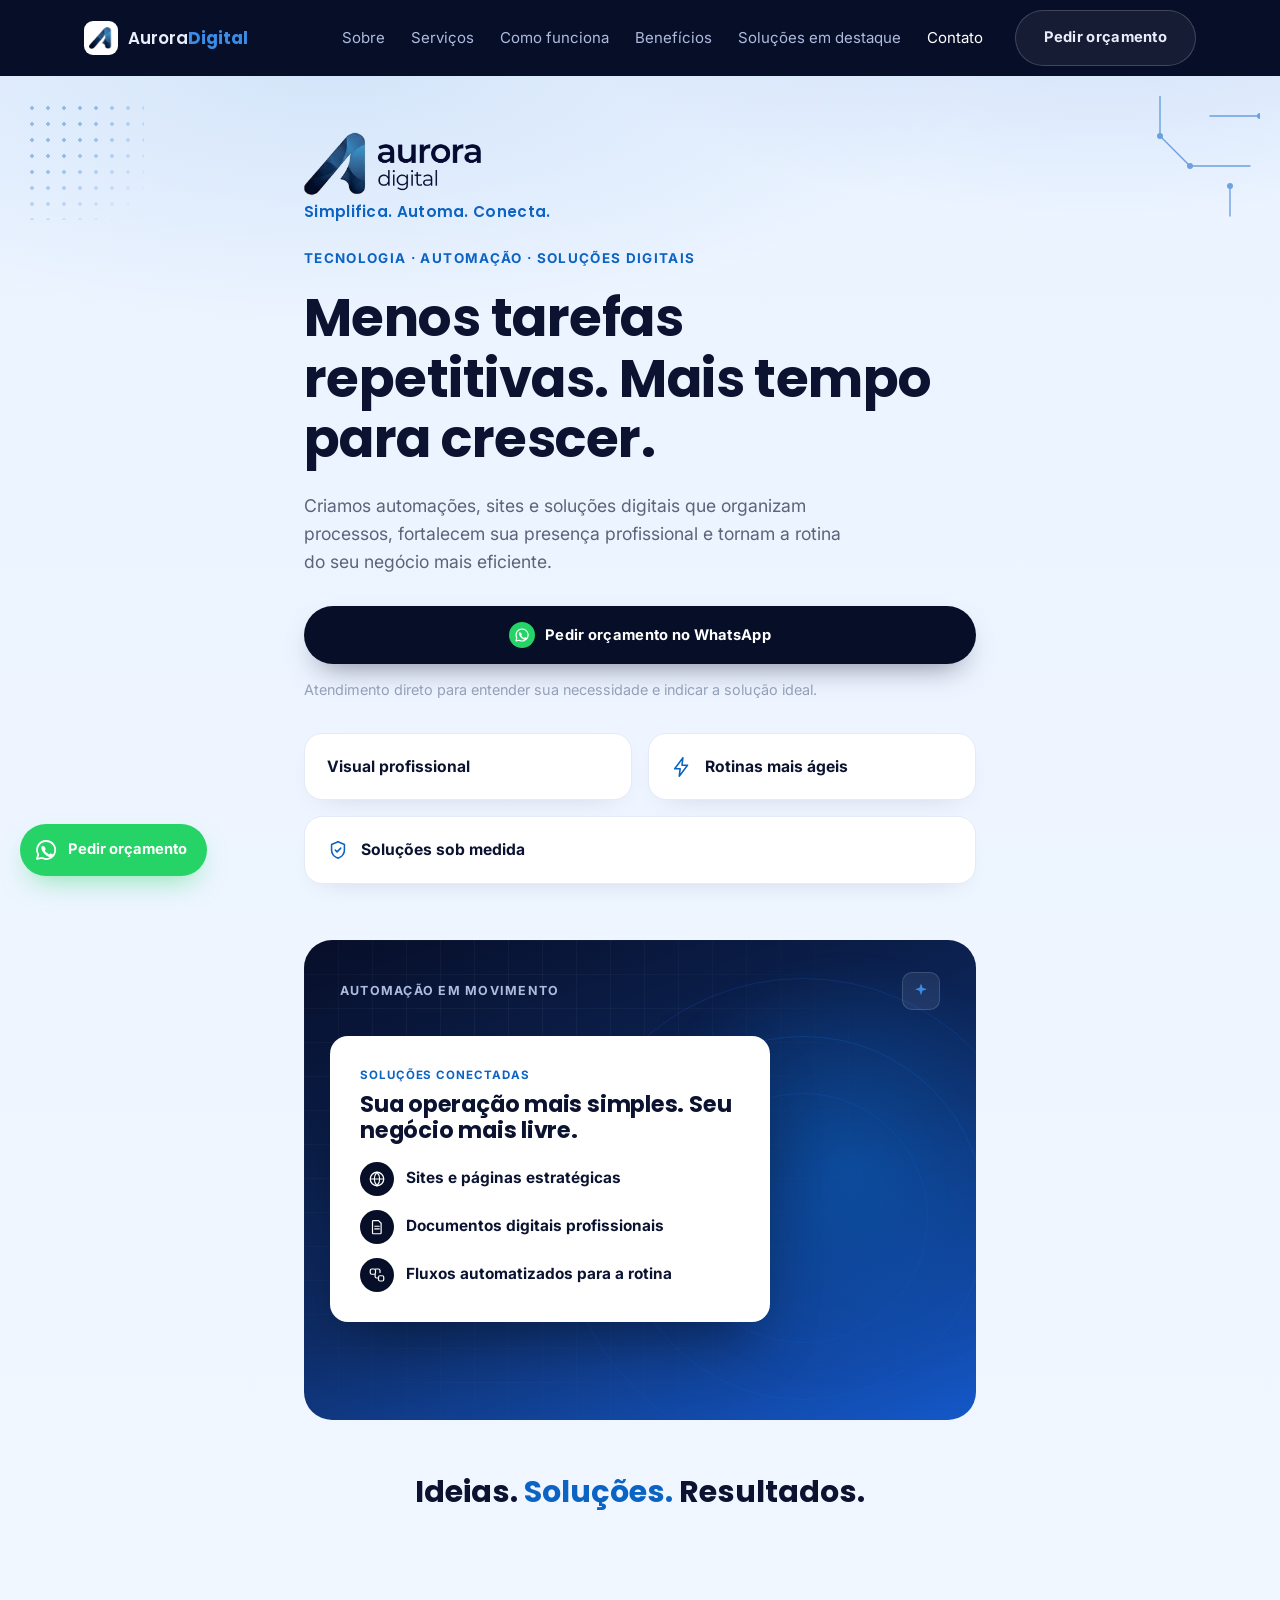
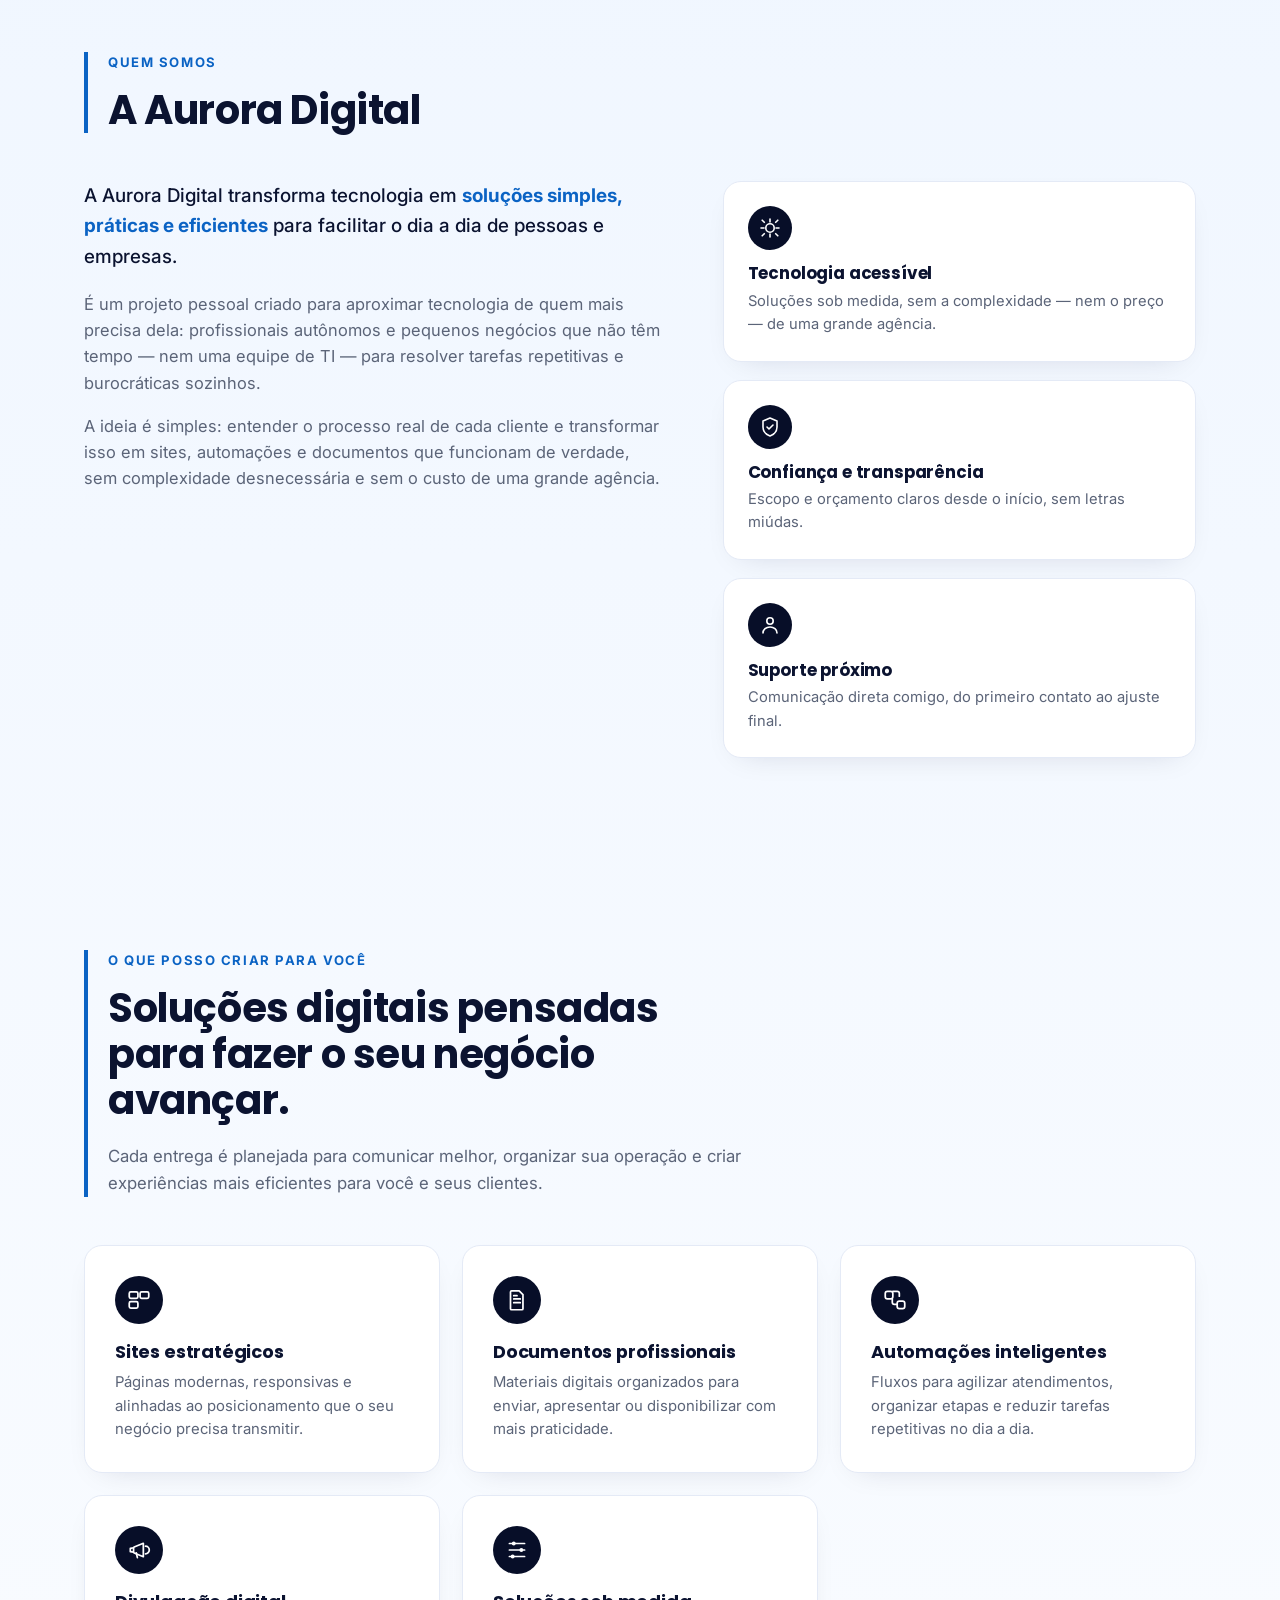
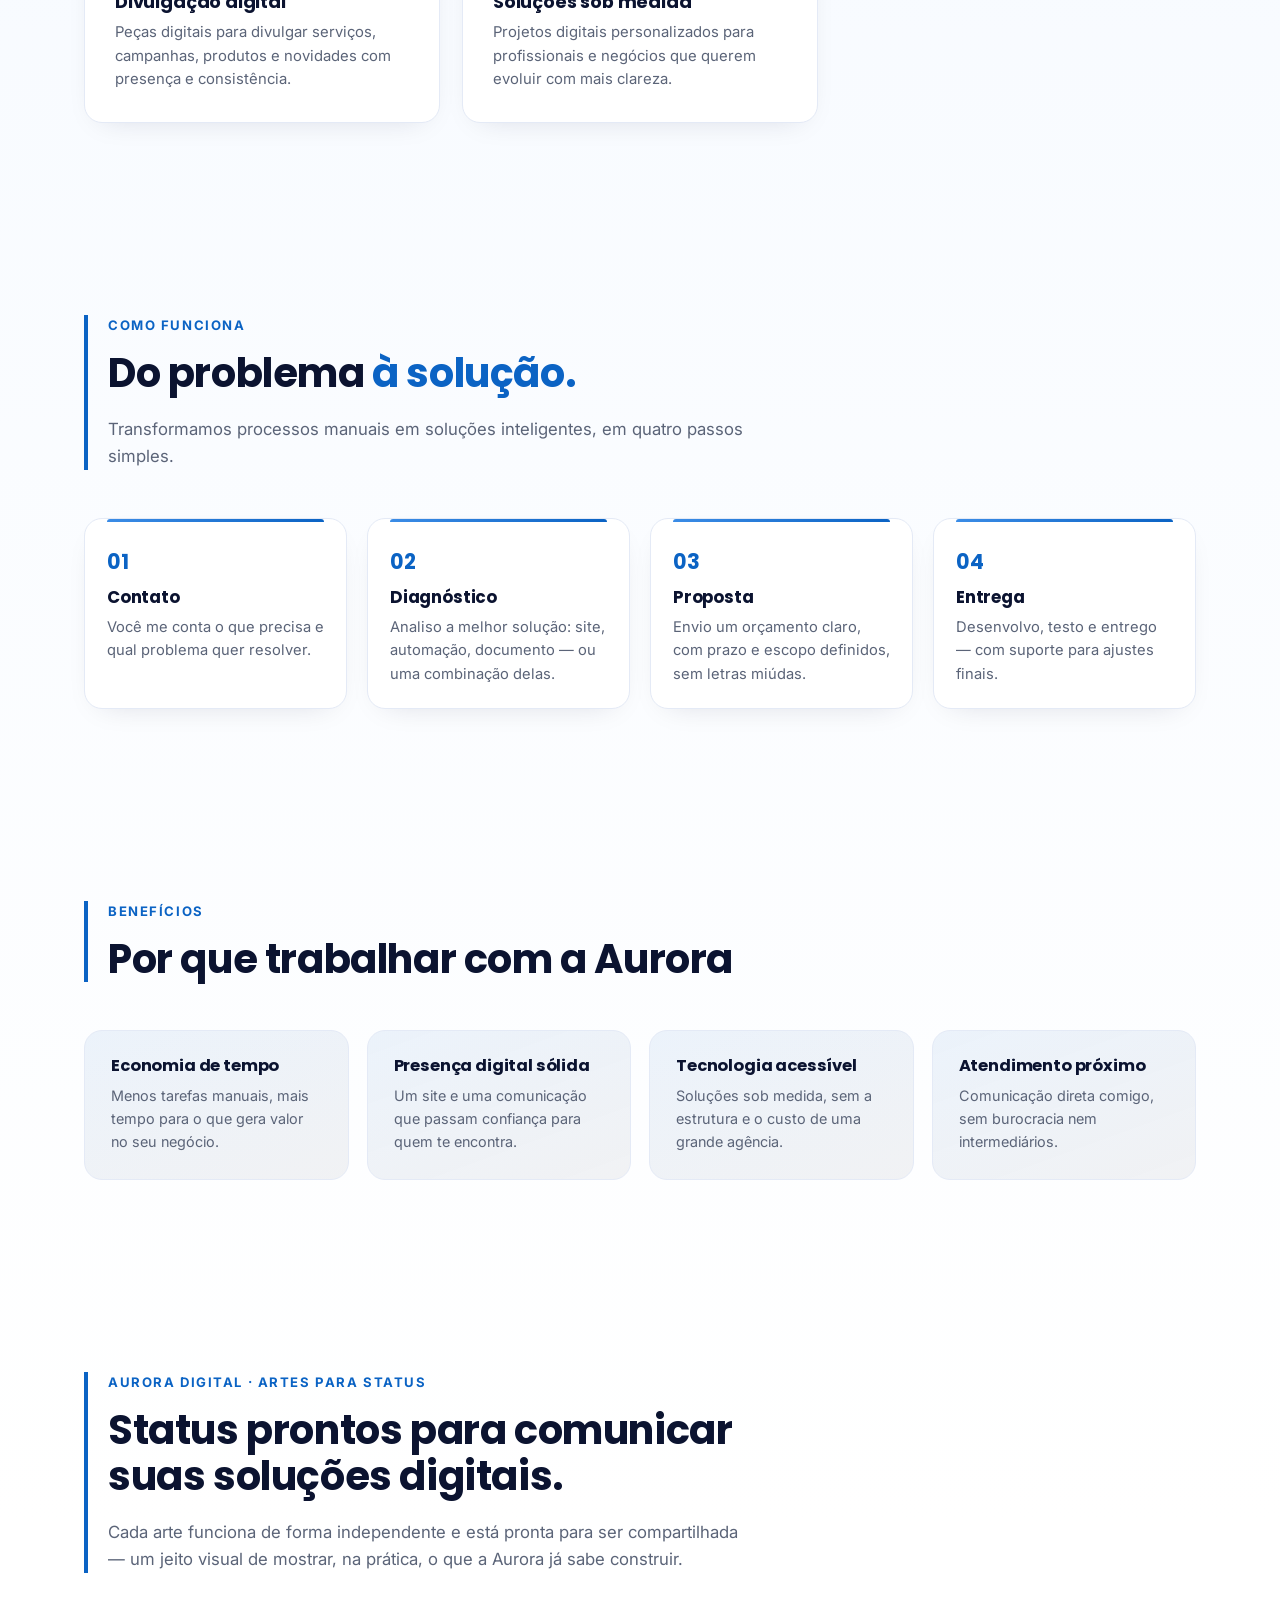
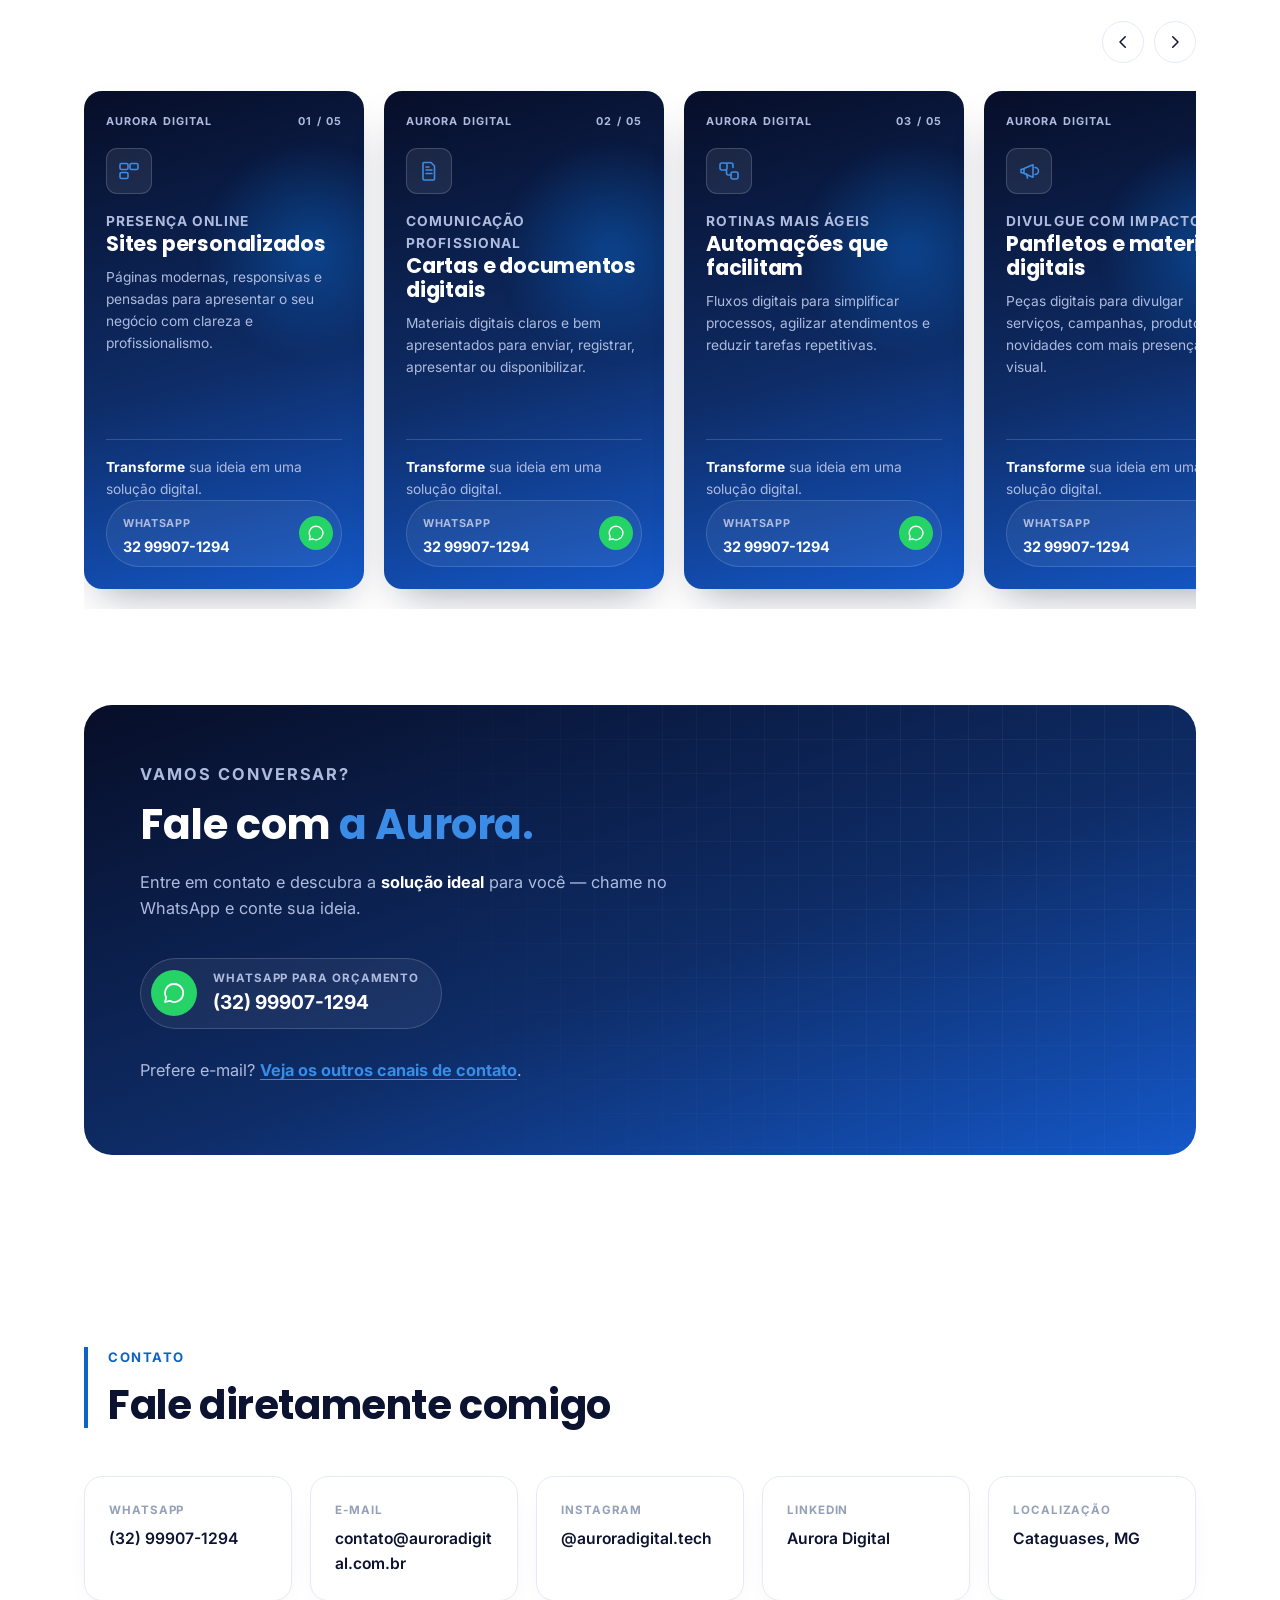
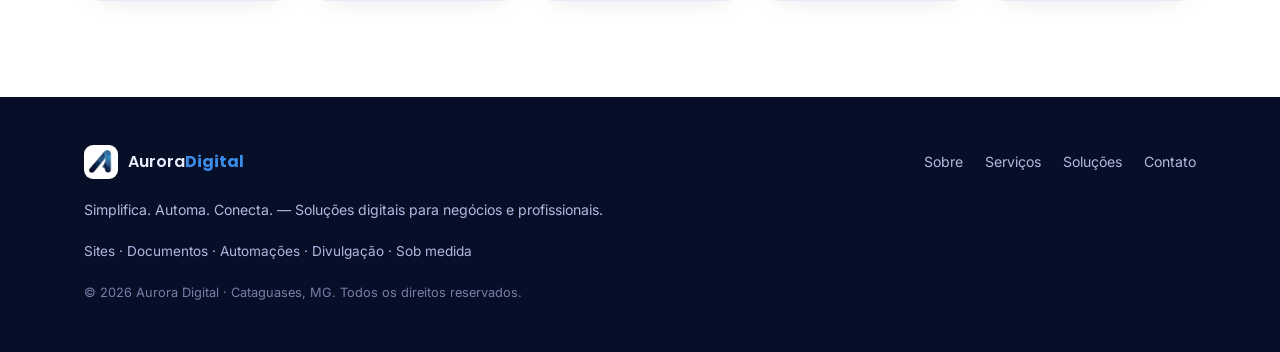
<file: index.html>
<!DOCTYPE html>
<html lang="pt-BR">
<head>
<meta charset="UTF-8">
<meta name="viewport" content="width=device-width, initial-scale=1.0">
<title>Aurora Digital — Automação e soluções digitais sob medida</title>
<meta name="description" content="A Aurora Digital cria sites, automações, documentos e soluções digitais sob medida para profissionais e pequenos negócios que querem economizar tempo e melhorar sua presença online.">

<!-- EDITAR: troque a URL abaixo pela URL final do site quando tiver domínio próprio -->
<meta property="og:type" content="website">
<meta property="og:site_name" content="Aurora Digital">
<meta property="og:title" content="Aurora Digital — Automação e soluções digitais sob medida">
<meta property="og:description" content="Sites, automações, documentos e soluções digitais sob medida para profissionais e pequenos negócios.">
<meta property="og:image" content="https://esthefaneacastro-crypto.github.io/Aurora-Claude/logo-lockup.png">
<meta property="og:url" content="https://esthefaneacastro-crypto.github.io/Aurora-Claude/">
<meta name="twitter:card" content="summary_large_image">
<meta name="twitter:title" content="Aurora Digital — Automação e soluções digitais sob medida">
<meta name="twitter:description" content="Sites, automações, documentos e soluções digitais sob medida para profissionais e pequenos negócios.">
<meta name="twitter:image" content="https://esthefaneacastro-crypto.github.io/Aurora-Claude/logo-lockup.png">

<link rel="preconnect" href="https://fonts.googleapis.com">
<link rel="preconnect" href="https://fonts.gstatic.com" crossorigin>
<link href="https://fonts.googleapis.com/css2?family=Poppins:wght@500;600;700;800&family=Inter:wght@400;500;600;700&display=swap" rel="stylesheet">

<link rel="icon" type="image/png" sizes="32x32" href="favicon-32.png">
<link rel="icon" type="image/png" sizes="512x512" href="favicon-512.png">
<link rel="apple-touch-icon" href="apple-touch-icon.png">

<link rel="stylesheet" href="style.css">
</head>
<body>

<a class="skip-link" href="#conteudo">Pular para o conteúdo</a>

<!-- EDITAR: troque pelo número real de WhatsApp (com DDI 55 + DDD, só números) -->
<!-- Número usado: (32) 99907-1294 -->

<header class="site-header" id="topo">
  <div class="container header-inner">
    <a href="#topo" class="logo" aria-label="Aurora Digital — início">
      <span class="logo-mark" aria-hidden="true">
        <img src="logo-icon.png" alt="" width="217" height="207">
      </span>
      <span class="logo-text">Aurora<strong>Digital</strong></span>
    </a>

    <nav class="main-nav" id="main-nav" data-state="closed">
      <ul>
        <li><a href="#sobre" class="nav-link">Sobre</a></li>
        <li><a href="#servicos" class="nav-link">Serviços</a></li>
        <li><a href="#como-funciona" class="nav-link">Como funciona</a></li>
        <li><a href="#beneficios" class="nav-link">Benefícios</a></li>
        <li><a href="#solucoes" class="nav-link">Soluções em destaque</a></li>
        <li><a href="#contato" class="nav-link">Contato</a></li>
      </ul>
      <a href="#orcamento" class="btn btn-ghost-dark btn-nav">Pedir orçamento</a>
    </nav>

    <button class="menu-toggle" id="menu-toggle" aria-expanded="false" aria-controls="main-nav" aria-label="Abrir menu">
      <span></span><span></span><span></span>
    </button>
  </div>
</header>

<main id="conteudo">

  <!-- HERO -->
  <section class="hero" id="hero">
    <span class="corner-dots" aria-hidden="true"></span>
    <span class="corner-circuit" aria-hidden="true">
      <svg viewBox="0 0 220 160" fill="none">
        <path d="M120 0v40l30 30h60M170 20h50M150 70h20M190 90v30" stroke="#0B63C4" stroke-width="1.4" stroke-linecap="round"/>
        <circle cx="120" cy="40" r="3" fill="#0B63C4"/>
        <circle cx="150" cy="70" r="3" fill="#0B63C4"/>
        <circle cx="190" cy="90" r="3" fill="#0B63C4"/>
        <circle cx="220" cy="20" r="3" fill="#0B63C4"/>
      </svg>
    </span>
    <div class="container hero-inner">
      <div class="brand-chip reveal">
        <img src="logo-lockup.png" alt="Aurora Digital" class="brand-chip-logo" width="574" height="207">
      </div>
      <p class="brand-tagline reveal">Simplifica. Automa. Conecta.</p>

      <p class="eyebrow reveal">Tecnologia · Automação · Soluções Digitais</p>
      <h1 class="reveal">Menos tarefas repetitivas. Mais tempo para crescer.</h1>
      <p class="hero-lead reveal">
        Criamos automações, sites e soluções digitais que organizam processos,
        fortalecem sua presença profissional e tornam a rotina do seu negócio
        mais eficiente.
      </p>

      <div class="hero-actions reveal">
        <a href="#" class="btn btn-primary btn-block whatsapp-link" data-wa-message="Olá! Vim pelo site da Aurora Digital e gostaria de um orçamento.">
          <span class="wa-badge" aria-hidden="true">
            <svg viewBox="0 0 24 24" fill="none"><path d="M12 3a9 9 0 0 0-7.8 13.4L3 21l4.7-1.2A9 9 0 1 0 12 3z" stroke="currentColor" stroke-width="1.7" stroke-linecap="round" stroke-linejoin="round"/><path d="M8.5 8.8c.2-.5.5-.5.8-.5h.6c.2 0 .5 0 .7.5.3.6.9 2 1 2.1.1.2.1.4 0 .6-.1.2-.2.3-.4.5-.2.2-.4.4-.2.7.2.4 1 1.5 2.1 2.4 1.4 1.2 2 1.3 2.3 1.2.3-.1.6-.4.8-.7.2-.2.4-.3.7-.2.3.1 1.8.8 2.1 1 .3.1.5.2.5.4.1.5-.1 1.2-.6 1.7-.6.6-1.9 1-3.1.6-1.6-.5-3.7-1.6-5.4-3.4-1.6-1.7-2.6-3.6-2.9-5-.3-1.3.1-2.5.7-3.1z" fill="currentColor"/></svg>
          </span>
          <span>Pedir orçamento no WhatsApp</span>
        </a>
      </div>
      <p class="hero-note reveal">Atendimento direto para entender sua necessidade e indicar a solução ideal.</p>

      <div class="pill-grid reveal">
        <div class="pill">Visual profissional</div>
        <div class="pill">
          <span class="pill-icon" aria-hidden="true">
            <svg viewBox="0 0 24 24" fill="none"><path d="M13 2L4 14h6l-1 8 9-12h-6l1-8z" stroke="currentColor" stroke-width="1.7" stroke-linejoin="round"/></svg>
          </span>
          Rotinas mais ágeis
        </div>
        <div class="pill">
          <span class="pill-icon" aria-hidden="true">
            <svg viewBox="0 0 24 24" fill="none"><path d="M12 3l7 3v6c0 4.5-3 7.5-7 9-4-1.5-7-4.5-7-9V6l7-3z" stroke="currentColor" stroke-width="1.7" stroke-linejoin="round"/><path d="M9 12l2 2 4-4" stroke="currentColor" stroke-width="1.7" stroke-linecap="round" stroke-linejoin="round"/></svg>
          </span>
          Soluções sob medida
        </div>
      </div>

      <!-- Painel escuro: Automação em movimento -->
      <div class="motion-panel reveal">
        <div class="motion-rings" aria-hidden="true"><span></span><span></span><span></span></div>
        <div class="motion-glow" aria-hidden="true"></div>

        <div class="motion-topbar">
          <span>Automação em movimento</span>
          <span class="sparkle" aria-hidden="true">
            <svg viewBox="0 0 24 24" fill="none"><path d="M12 3l1.8 5.2L19 10l-5.2 1.8L12 17l-1.8-5.2L5 10l5.2-1.8L12 3z" fill="currentColor"/></svg>
          </span>
        </div>

        <div class="motion-card">
          <p class="story-eyebrow" style="color:var(--blue)">Soluções conectadas</p>
          <h3>Sua operação mais simples. Seu negócio mais livre.</h3>
          <ul class="motion-list">
            <li>
              <span class="ic" style="background:var(--tint-mint-bg); color:var(--tint-mint-fg)" aria-hidden="true">
                <svg viewBox="0 0 24 24" fill="none"><circle cx="12" cy="12" r="9" stroke="currentColor" stroke-width="1.7"/><path d="M3 12h18M12 3c2.4 2.6 3.6 5.7 3.6 9s-1.2 6.4-3.6 9c-2.4-2.6-3.6-5.7-3.6-9S9.6 5.6 12 3z" stroke="currentColor" stroke-width="1.5"/></svg>
              </span>
              Sites e páginas estratégicas
            </li>
            <li>
              <span class="ic" style="background:var(--tint-blue-bg); color:var(--tint-blue-fg)" aria-hidden="true">
                <svg viewBox="0 0 24 24" fill="none"><path d="M7 3.5h7l3.5 3.5V20a1 1 0 0 1-1 1H7a1 1 0 0 1-1-1V4.5a1 1 0 0 1 1-1z" stroke="currentColor" stroke-width="1.6" stroke-linejoin="round"/><path d="M9 11h6M9 14.5h6" stroke="currentColor" stroke-width="1.6" stroke-linecap="round"/></svg>
              </span>
              Documentos digitais profissionais
            </li>
            <li>
              <span class="ic" style="background:var(--tint-purple-bg); color:var(--tint-purple-fg)" aria-hidden="true">
                <svg viewBox="0 0 24 24" fill="none"><rect x="3" y="4" width="7" height="7" rx="2" stroke="currentColor" stroke-width="1.6"/><rect x="14" y="13" width="7" height="7" rx="2" stroke="currentColor" stroke-width="1.6"/><path d="M9.5 11v3a2 2 0 0 0 2 2H14M10 4h4a2 2 0 0 1 2 2v2.5" stroke="currentColor" stroke-width="1.6" stroke-linecap="round"/></svg>
              </span>
              Fluxos automatizados para a rotina
            </li>
          </ul>
        </div>
      </div>
    </div>
  </section>

  <!-- FAIXA DE IMPACTO -->
  <p class="statement-strip reveal">Ideias. <span class="accent">Soluções.</span> Resultados.</p>

  <!-- SOBRE -->
  <section class="section" id="sobre">
    <div class="container">
      <div class="section-head reveal">
        <p class="tag">Quem somos</p>
        <h2>A Aurora Digital</h2>
      </div>

      <div class="about-grid">
        <div class="about-text reveal">
          <p class="lead-statement">
            A Aurora Digital transforma tecnologia em <strong>soluções simples,
            práticas e eficientes</strong> para facilitar o dia a dia de pessoas
            e empresas.
          </p>
          <p>
            É um projeto pessoal criado para aproximar tecnologia de quem mais
            precisa dela: profissionais autônomos e pequenos negócios que não
            têm tempo — nem uma equipe de TI — para resolver tarefas repetitivas
            e burocráticas sozinhos.
          </p>
          <p>
            A ideia é simples: entender o processo real de cada cliente e
            transformar isso em sites, automações e documentos que funcionam de
            verdade, sem complexidade desnecessária e sem o custo de uma grande
            agência.
          </p>
        </div>

        <div class="about-values reveal">
          <div class="value-card">
            <span class="value-icon" style="background:var(--tint-blue-bg); color:var(--tint-blue-fg)" aria-hidden="true">
              <svg viewBox="0 0 24 24" fill="none"><path d="M12 3v3M12 18v3M4.2 4.2l2.1 2.1M17.7 17.7l2.1 2.1M3 12h3M18 12h3M4.2 19.8l2.1-2.1M17.7 6.3l2.1-2.1" stroke="currentColor" stroke-width="1.6" stroke-linecap="round"/><circle cx="12" cy="12" r="4.2" stroke="currentColor" stroke-width="1.6"/></svg>
            </span>
            <h3>Tecnologia acessível</h3>
            <p>Soluções sob medida, sem a complexidade — nem o preço — de uma grande agência.</p>
          </div>
          <div class="value-card">
            <span class="value-icon" style="background:var(--tint-mint-bg); color:var(--tint-mint-fg)" aria-hidden="true">
              <svg viewBox="0 0 24 24" fill="none"><path d="M12 3l7 3v6c0 4.5-3 7.5-7 9-4-1.5-7-4.5-7-9V6l7-3z" stroke="currentColor" stroke-width="1.6" stroke-linejoin="round"/><path d="M9 12l2 2 4-4" stroke="currentColor" stroke-width="1.6" stroke-linecap="round" stroke-linejoin="round"/></svg>
            </span>
            <h3>Confiança e transparência</h3>
            <p>Escopo e orçamento claros desde o início, sem letras miúdas.</p>
          </div>
          <div class="value-card">
            <span class="value-icon" style="background:var(--tint-purple-bg); color:var(--tint-purple-fg)" aria-hidden="true">
              <svg viewBox="0 0 24 24" fill="none"><circle cx="12" cy="8" r="3.2" stroke="currentColor" stroke-width="1.6"/><path d="M5 20c0-3.5 3.1-6 7-6s7 2.5 7 6" stroke="currentColor" stroke-width="1.6" stroke-linecap="round"/></svg>
            </span>
            <h3>Suporte próximo</h3>
            <p>Comunicação direta comigo, do primeiro contato ao ajuste final.</p>
          </div>
        </div>
      </div>
    </div>
  </section>

  <!-- SERVIÇOS -->
  <section class="section" id="servicos">
    <div class="container">
      <div class="section-head reveal">
        <p class="tag">O que posso criar para você</p>
        <h2>Soluções digitais pensadas para fazer o seu negócio avançar.</h2>
        <p class="section-lead">Cada entrega é planejada para comunicar melhor, organizar sua operação e criar experiências mais eficientes para você e seus clientes.</p>
      </div>

      <div class="services-grid">
        <article class="service-card reveal">
          <span class="service-icon" style="background:var(--tint-blue-bg); color:var(--tint-blue-fg)" aria-hidden="true">
            <svg viewBox="0 0 24 24" fill="none"><rect x="3" y="4.5" width="8" height="6" rx="1.4" stroke="currentColor" stroke-width="1.6"/><rect x="13" y="4.5" width="8" height="6" rx="1.4" stroke="currentColor" stroke-width="1.6"/><rect x="3" y="13.5" width="8" height="6" rx="1.4" stroke="currentColor" stroke-width="1.6"/></svg>
          </span>
          <h3>Sites estratégicos</h3>
          <p>Páginas modernas, responsivas e alinhadas ao posicionamento que o seu negócio precisa transmitir.</p>
        </article>

        <article class="service-card reveal">
          <span class="service-icon" style="background:var(--tint-orange-bg); color:var(--tint-orange-fg)" aria-hidden="true">
            <svg viewBox="0 0 24 24" fill="none"><path d="M7 3.5h7l3.5 3.5V20a1 1 0 0 1-1 1H7a1 1 0 0 1-1-1V4.5a1 1 0 0 1 1-1z" stroke="currentColor" stroke-width="1.6" stroke-linejoin="round"/><path d="M9 11h6M9 14.5h6M9 8h3" stroke="currentColor" stroke-width="1.6" stroke-linecap="round"/></svg>
          </span>
          <h3>Documentos profissionais</h3>
          <p>Materiais digitais organizados para enviar, apresentar ou disponibilizar com mais praticidade.</p>
        </article>

        <article class="service-card reveal">
          <span class="service-icon" style="background:var(--tint-purple-bg); color:var(--tint-purple-fg)" aria-hidden="true">
            <svg viewBox="0 0 24 24" fill="none"><rect x="3" y="4" width="7" height="7" rx="2" stroke="currentColor" stroke-width="1.6"/><rect x="14" y="13" width="7" height="7" rx="2" stroke="currentColor" stroke-width="1.6"/><path d="M9.5 11v3a2 2 0 0 0 2 2H14M10 4h4a2 2 0 0 1 2 2v2.5" stroke="currentColor" stroke-width="1.6" stroke-linecap="round"/></svg>
          </span>
          <h3>Automações inteligentes</h3>
          <p>Fluxos para agilizar atendimentos, organizar etapas e reduzir tarefas repetitivas no dia a dia.</p>
        </article>

        <article class="service-card reveal">
          <span class="service-icon" style="background:var(--tint-violet-bg); color:var(--tint-violet-fg)" aria-hidden="true">
            <svg viewBox="0 0 24 24" fill="none"><path d="M4 10.5v3l3 .6v-4.2L4 10.5z" stroke="currentColor" stroke-width="1.6" stroke-linejoin="round"/><path d="M7 9.4l9-3.6v12.4l-9-3.6" stroke="currentColor" stroke-width="1.6" stroke-linejoin="round"/><path d="M9.5 14.7l1 4.3M18 8.5a3.2 3.2 0 0 1 0 7" stroke="currentColor" stroke-width="1.6" stroke-linecap="round"/></svg>
          </span>
          <h3>Divulgação digital</h3>
          <p>Peças digitais para divulgar serviços, campanhas, produtos e novidades com presença e consistência.</p>
        </article>

        <article class="service-card reveal">
          <span class="service-icon" style="background:var(--tint-sky-bg); color:var(--tint-sky-fg)" aria-hidden="true">
            <svg viewBox="0 0 24 24" fill="none"><path d="M5 6h14M5 12h14M5 18h14" stroke="currentColor" stroke-width="1.6" stroke-linecap="round"/><circle cx="9" cy="6" r="1.8" fill="currentColor"/><circle cx="16" cy="12" r="1.8" fill="currentColor"/><circle cx="8" cy="18" r="1.8" fill="currentColor"/></svg>
          </span>
          <h3>Soluções sob medida</h3>
          <p>Projetos digitais personalizados para profissionais e negócios que querem evoluir com mais clareza.</p>
        </article>
      </div>
    </div>
  </section>

  <!-- COMO FUNCIONA -->
  <section class="section" id="como-funciona">
    <div class="container">
      <div class="section-head reveal">
        <p class="tag">Como funciona</p>
        <h2>Do problema <span class="accent">à solução.</span></h2>
        <p class="section-lead">Transformamos processos manuais em soluções inteligentes, em quatro passos simples.</p>
      </div>

      <ol class="process">
        <li class="process-step reveal">
          <span class="process-number">01</span>
          <h3>Contato</h3>
          <p>Você me conta o que precisa e qual problema quer resolver.</p>
        </li>
        <li class="process-step reveal">
          <span class="process-number">02</span>
          <h3>Diagnóstico</h3>
          <p>Analiso a melhor solução: site, automação, documento — ou uma combinação delas.</p>
        </li>
        <li class="process-step reveal">
          <span class="process-number">03</span>
          <h3>Proposta</h3>
          <p>Envio um orçamento claro, com prazo e escopo definidos, sem letras miúdas.</p>
        </li>
        <li class="process-step reveal">
          <span class="process-number">04</span>
          <h3>Entrega</h3>
          <p>Desenvolvo, testo e entrego — com suporte para ajustes finais.</p>
        </li>
      </ol>
    </div>
  </section>

  <!-- BENEFÍCIOS -->
  <section class="section" id="beneficios">
    <div class="container">
      <div class="section-head reveal">
        <p class="tag">Benefícios</p>
        <h2>Por que trabalhar com a Aurora</h2>
      </div>

      <div class="benefits-grid">
        <div class="benefit-item reveal">
          <h3>Economia de tempo</h3>
          <p>Menos tarefas manuais, mais tempo para o que gera valor no seu negócio.</p>
        </div>
        <div class="benefit-item reveal">
          <h3>Presença digital sólida</h3>
          <p>Um site e uma comunicação que passam confiança para quem te encontra.</p>
        </div>
        <div class="benefit-item reveal">
          <h3>Tecnologia acessível</h3>
          <p>Soluções sob medida, sem a estrutura e o custo de uma grande agência.</p>
        </div>
        <div class="benefit-item reveal">
          <h3>Atendimento próximo</h3>
          <p>Comunicação direta comigo, sem burocracia nem intermediários.</p>
        </div>
      </div>
    </div>
  </section>

  <!-- SOLUÇÕES EM DESTAQUE -->
  <section class="section" id="solucoes">
    <div class="container">
      <div class="section-head reveal">
        <p class="tag">Aurora Digital · Artes para status</p>
        <h2>Status prontos para comunicar suas soluções digitais.</h2>
        <p class="section-lead">Cada arte funciona de forma independente e está pronta para ser compartilhada — um jeito visual de mostrar, na prática, o que a Aurora já sabe construir.</p>
      </div>

      <div class="showcase-nav">
        <button class="showcase-arrow" id="showcase-prev" aria-label="Ver card anterior">
          <svg viewBox="0 0 24 24" fill="none"><path d="M15 5l-7 7 7 7" stroke="currentColor" stroke-width="2" stroke-linecap="round" stroke-linejoin="round"/></svg>
        </button>
        <button class="showcase-arrow" id="showcase-next" aria-label="Ver próximo card">
          <svg viewBox="0 0 24 24" fill="none"><path d="M9 5l7 7-7 7" stroke="currentColor" stroke-width="2" stroke-linecap="round" stroke-linejoin="round"/></svg>
        </button>
      </div>

      <div class="showcase-wrap reveal">
        <div class="showcase-track" id="showcase-track" tabindex="0" aria-label="Galeria de artes para status, role para o lado para ver mais">

          <article class="story-card">
            <div class="story-top"><span>Aurora Digital</span><span>01 / 05</span></div>
            <span class="story-icon" aria-hidden="true">
              <svg viewBox="0 0 24 24" fill="none"><rect x="3" y="4.5" width="8" height="6" rx="1.4" stroke="currentColor" stroke-width="1.6"/><rect x="13" y="4.5" width="8" height="6" rx="1.4" stroke="currentColor" stroke-width="1.6"/><rect x="3" y="13.5" width="8" height="6" rx="1.4" stroke="currentColor" stroke-width="1.6"/></svg>
            </span>
            <p class="story-eyebrow">Presença online</p>
            <h3>Sites personalizados</h3>
            <p>Páginas modernas, responsivas e pensadas para apresentar o seu negócio com clareza e profissionalismo.</p>
            <div class="story-spacer"></div>
            <div class="story-divider"></div>
            <p class="story-tagline"><strong>Transforme</strong> sua ideia em uma solução digital.</p>
            <div class="story-contact">
              <span>
                <span class="story-contact-text">WhatsApp</span>
                <span class="story-contact-num">32 99907-1294</span>
              </span>
              <a href="#" class="story-contact-btn whatsapp-link" data-wa-message="Olá! Vi o status sobre Sites personalizados e quero saber mais." aria-label="Chamar no WhatsApp">
                <svg viewBox="0 0 24 24" fill="none"><path d="M12 3a9 9 0 0 0-7.8 13.4L3 21l4.7-1.2A9 9 0 1 0 12 3z" stroke="currentColor" stroke-width="1.8" stroke-linecap="round" stroke-linejoin="round"/></svg>
              </a>
            </div>
          </article>

          <article class="story-card">
            <div class="story-top"><span>Aurora Digital</span><span>02 / 05</span></div>
            <span class="story-icon" aria-hidden="true">
              <svg viewBox="0 0 24 24" fill="none"><path d="M7 3.5h7l3.5 3.5V20a1 1 0 0 1-1 1H7a1 1 0 0 1-1-1V4.5a1 1 0 0 1 1-1z" stroke="currentColor" stroke-width="1.6" stroke-linejoin="round"/><path d="M9 11h6M9 14.5h6M9 8h3" stroke="currentColor" stroke-width="1.6" stroke-linecap="round"/></svg>
            </span>
            <p class="story-eyebrow">Comunicação profissional</p>
            <h3>Cartas e documentos digitais</h3>
            <p>Materiais digitais claros e bem apresentados para enviar, registrar, apresentar ou disponibilizar.</p>
            <div class="story-spacer"></div>
            <div class="story-divider"></div>
            <p class="story-tagline"><strong>Transforme</strong> sua ideia em uma solução digital.</p>
            <div class="story-contact">
              <span>
                <span class="story-contact-text">WhatsApp</span>
                <span class="story-contact-num">32 99907-1294</span>
              </span>
              <a href="#" class="story-contact-btn whatsapp-link" data-wa-message="Olá! Vi o status sobre Documentos digitais e quero saber mais." aria-label="Chamar no WhatsApp">
                <svg viewBox="0 0 24 24" fill="none"><path d="M12 3a9 9 0 0 0-7.8 13.4L3 21l4.7-1.2A9 9 0 1 0 12 3z" stroke="currentColor" stroke-width="1.8" stroke-linecap="round" stroke-linejoin="round"/></svg>
              </a>
            </div>
          </article>

          <article class="story-card">
            <div class="story-top"><span>Aurora Digital</span><span>03 / 05</span></div>
            <span class="story-icon" aria-hidden="true">
              <svg viewBox="0 0 24 24" fill="none"><rect x="3" y="4" width="7" height="7" rx="2" stroke="currentColor" stroke-width="1.6"/><rect x="14" y="13" width="7" height="7" rx="2" stroke="currentColor" stroke-width="1.6"/><path d="M9.5 11v3a2 2 0 0 0 2 2H14M10 4h4a2 2 0 0 1 2 2v2.5" stroke="currentColor" stroke-width="1.6" stroke-linecap="round"/></svg>
            </span>
            <p class="story-eyebrow">Rotinas mais ágeis</p>
            <h3>Automações que facilitam</h3>
            <p>Fluxos digitais para simplificar processos, agilizar atendimentos e reduzir tarefas repetitivas.</p>
            <div class="story-spacer"></div>
            <div class="story-divider"></div>
            <p class="story-tagline"><strong>Transforme</strong> sua ideia em uma solução digital.</p>
            <div class="story-contact">
              <span>
                <span class="story-contact-text">WhatsApp</span>
                <span class="story-contact-num">32 99907-1294</span>
              </span>
              <a href="#" class="story-contact-btn whatsapp-link" data-wa-message="Olá! Vi o status sobre Automações e quero saber mais." aria-label="Chamar no WhatsApp">
                <svg viewBox="0 0 24 24" fill="none"><path d="M12 3a9 9 0 0 0-7.8 13.4L3 21l4.7-1.2A9 9 0 1 0 12 3z" stroke="currentColor" stroke-width="1.8" stroke-linecap="round" stroke-linejoin="round"/></svg>
              </a>
            </div>
          </article>

          <article class="story-card">
            <div class="story-top"><span>Aurora Digital</span><span>04 / 05</span></div>
            <span class="story-icon" aria-hidden="true">
              <svg viewBox="0 0 24 24" fill="none"><path d="M4 10.5v3l3 .6v-4.2L4 10.5z" stroke="currentColor" stroke-width="1.6" stroke-linejoin="round"/><path d="M7 9.4l9-3.6v12.4l-9-3.6" stroke="currentColor" stroke-width="1.6" stroke-linejoin="round"/><path d="M9.5 14.7l1 4.3M18 8.5a3.2 3.2 0 0 1 0 7" stroke="currentColor" stroke-width="1.6" stroke-linecap="round"/></svg>
            </span>
            <p class="story-eyebrow">Divulgue com impacto</p>
            <h3>Panfletos e materiais digitais</h3>
            <p>Peças digitais para divulgar serviços, campanhas, produtos e novidades com mais presença visual.</p>
            <div class="story-spacer"></div>
            <div class="story-divider"></div>
            <p class="story-tagline"><strong>Transforme</strong> sua ideia em uma solução digital.</p>
            <div class="story-contact">
              <span>
                <span class="story-contact-text">WhatsApp</span>
                <span class="story-contact-num">32 99907-1294</span>
              </span>
              <a href="#" class="story-contact-btn whatsapp-link" data-wa-message="Olá! Vi o status sobre Divulgação digital e quero saber mais." aria-label="Chamar no WhatsApp">
                <svg viewBox="0 0 24 24" fill="none"><path d="M12 3a9 9 0 0 0-7.8 13.4L3 21l4.7-1.2A9 9 0 1 0 12 3z" stroke="currentColor" stroke-width="1.8" stroke-linecap="round" stroke-linejoin="round"/></svg>
              </a>
            </div>
          </article>

          <article class="story-card">
            <div class="story-top"><span>Aurora Digital</span><span>05 / 05</span></div>
            <span class="story-icon" aria-hidden="true">
              <svg viewBox="0 0 24 24" fill="none"><rect x="7" y="2.5" width="10" height="19" rx="2" stroke="currentColor" stroke-width="1.6"/><path d="M11 18.5h2" stroke="currentColor" stroke-width="1.6" stroke-linecap="round"/><path d="M9.5 8.5l2 2 3.5-3.8" stroke="currentColor" stroke-width="1.6" stroke-linecap="round" stroke-linejoin="round"/></svg>
            </span>
            <p class="story-eyebrow">Projeto real</p>
            <h3>App de controle de saúde</h3>
            <p>Aplicativo pessoal para organizar medicamentos, doses e dados de saúde no dia a dia — um exemplo real de como a tecnologia simplifica rotinas.</p>
            <div class="story-spacer"></div>
            <div class="story-divider"></div>
            <p class="story-tagline"><strong>Transforme</strong> sua ideia em uma solução digital.</p>
            <div class="story-contact">
              <span>
                <span class="story-contact-text">WhatsApp</span>
                <span class="story-contact-num">32 99907-1294</span>
              </span>
              <a href="#" class="story-contact-btn whatsapp-link" data-wa-message="Olá! Vi o case do app de saúde e quero saber mais sobre soluções sob medida." aria-label="Chamar no WhatsApp">
                <svg viewBox="0 0 24 24" fill="none"><path d="M12 3a9 9 0 0 0-7.8 13.4L3 21l4.7-1.2A9 9 0 1 0 12 3z" stroke="currentColor" stroke-width="1.8" stroke-linecap="round" stroke-linejoin="round"/></svg>
              </a>
            </div>
          </article>

        </div>
      </div>
      <!-- EDITAR: quando tiver artes/casos reais, substitua o conteúdo de cada story-card mantendo a mesma estrutura -->
    </div>
  </section>

  <!-- CTA ORÇAMENTO -->
  <section class="section cta-section" id="orcamento">
    <div class="container">
      <div class="cta-panel reveal">
        <span class="corner-dots corner-dots-dark" aria-hidden="true"></span>
        <p class="tag tag-on-dark">Vamos conversar?</p>
        <h2>Fale com <span class="accent-light">a Aurora.</span></h2>
        <p>Entre em contato e descubra a <strong>solução ideal</strong> para você — chame no WhatsApp e conte sua ideia.</p>

        <a href="#" class="cta-contact whatsapp-link" data-wa-message="Olá! Vim pelo site da Aurora Digital e gostaria de conversar sobre um orçamento.">
          <span class="cta-contact-icon" aria-hidden="true">
            <svg viewBox="0 0 24 24" fill="none"><path d="M12 3a9 9 0 0 0-7.8 13.4L3 21l4.7-1.2A9 9 0 1 0 12 3z" stroke="currentColor" stroke-width="1.8" stroke-linecap="round" stroke-linejoin="round"/></svg>
          </span>
          <span>
            <span class="cta-contact-label">WhatsApp para orçamento</span>
            <span class="cta-contact-num">(32) 99907-1294</span>
          </span>
        </a>

        <p class="cta-alt">Prefere e-mail? <a href="#contato">Veja os outros canais de contato</a>.</p>
      </div>
    </div>
  </section>

  <!-- CONTATO -->
  <section class="section" id="contato">
    <div class="container">
      <div class="section-head reveal">
        <p class="tag">Contato</p>
        <h2>Fale diretamente comigo</h2>
      </div>

      <div class="contact-grid reveal">
        <a class="contact-card whatsapp-link" href="#" data-wa-message="Olá! Vim pelo site da Aurora Digital." id="contact-whatsapp">
          <span class="contact-label">WhatsApp</span>
          <span class="contact-value">(32) 99907-1294</span>
        </a>
        <!-- EDITAR: substitua pelos seus dados reais -->
        <a class="contact-card" href="mailto:contato@auroradigital.com.br" id="contact-email">
          <span class="contact-label">E-mail</span>
          <span class="contact-value">contato@auroradigital.com.br</span>
        </a>
        <a class="contact-card" href="https://www.instagram.com/auroradigital.tech/" target="_blank" rel="noopener">
          <span class="contact-label">Instagram</span>
          <span class="contact-value">@auroradigital.tech</span>
        </a>
        <a class="contact-card" href="https://linkedin.com/" target="_blank" rel="noopener">
          <span class="contact-label">LinkedIn</span>
          <span class="contact-value">Aurora Digital</span>
        </a>
        <a class="contact-card" href="https://www.google.com/maps/search/?api=1&query=Cataguases%2C%20MG" target="_blank" rel="noopener">
          <span class="contact-label">Localização</span>
          <span class="contact-value">Cataguases, MG</span>
        </a>
      </div>
    </div>
  </section>

</main>

<footer class="site-footer">
  <div class="container footer-inner">
    <a href="#topo" class="logo logo-footer" aria-label="Aurora Digital — início">
      <span class="logo-mark" aria-hidden="true">
        <img src="logo-icon.png" alt="" width="217" height="207">
      </span>
      <span class="logo-text">Aurora<strong>Digital</strong></span>
    </a>
    <nav class="footer-nav" aria-label="Navegação do rodapé">
      <a href="#sobre">Sobre</a>
      <a href="#servicos">Serviços</a>
      <a href="#solucoes">Soluções</a>
      <a href="#contato">Contato</a>
    </nav>
    <p class="footer-tagline">Simplifica. Automa. Conecta. — Soluções digitais para negócios e profissionais.</p>
    <p class="footer-services">Sites · Documentos · Automações · Divulgação · Sob medida</p>
    <p class="footer-copy">© <span id="ano-atual">2026</span> Aurora Digital · Cataguases, MG. Todos os direitos reservados.</p>
  </div>
</footer>

<a href="#" class="floating-whatsapp whatsapp-link" data-wa-message="Olá! Vim pelo site da Aurora Digital e gostaria de um orçamento." aria-label="Chamar no WhatsApp">
  <svg viewBox="0 0 24 24" fill="none"><path d="M12 3a9 9 0 0 0-7.8 13.4L3 21l4.7-1.2A9 9 0 1 0 12 3z" stroke="currentColor" stroke-width="1.8" stroke-linecap="round" stroke-linejoin="round"/><path d="M8.5 8.8c.2-.5.5-.5.8-.5h.6c.2 0 .5 0 .7.5.3.6.9 2 1 2.1.1.2.1.4 0 .6-.1.2-.2.3-.4.5-.2.2-.4.4-.2.7.2.4 1 1.5 2.1 2.4 1.4 1.2 2 1.3 2.3 1.2.3-.1.6-.4.8-.7.2-.2.4-.3.7-.2.3.1 1.8.8 2.1 1 .3.1.5.2.5.4.1.5-.1 1.2-.6 1.7-.6.6-1.9 1-3.1.6-1.6-.5-3.7-1.6-5.4-3.4-1.6-1.7-2.6-3.6-2.9-5-.3-1.3.1-2.5.7-3.1z" fill="currentColor"/></svg>
  <span class="floating-whatsapp-label">Pedir orçamento</span>
</a>

<button class="back-to-top" id="back-to-top" aria-label="Voltar ao topo">
  <svg viewBox="0 0 24 24" fill="none"><path d="M12 19V5M5 12l7-7 7 7" stroke="currentColor" stroke-width="1.8" stroke-linecap="round" stroke-linejoin="round"/></svg>
</button>

<script src="script.js"></script>
</body>
</html>
</file>
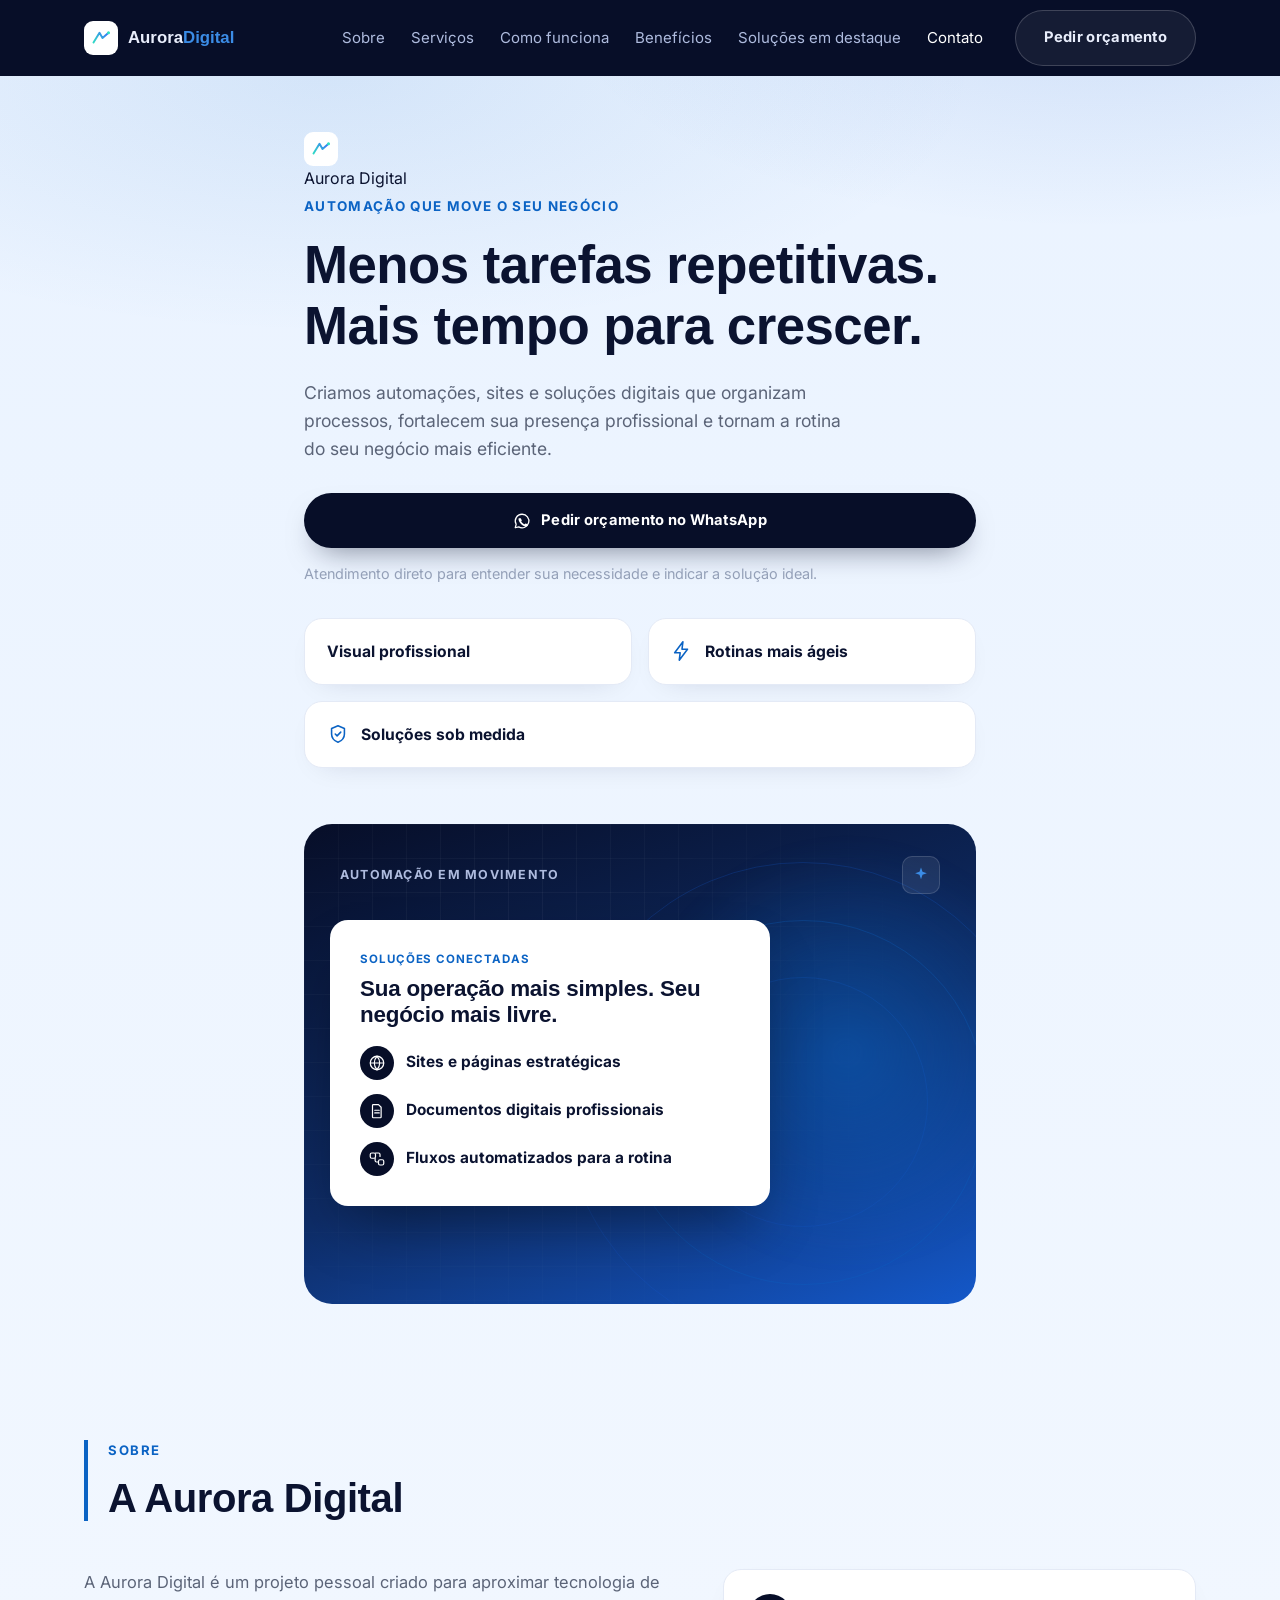
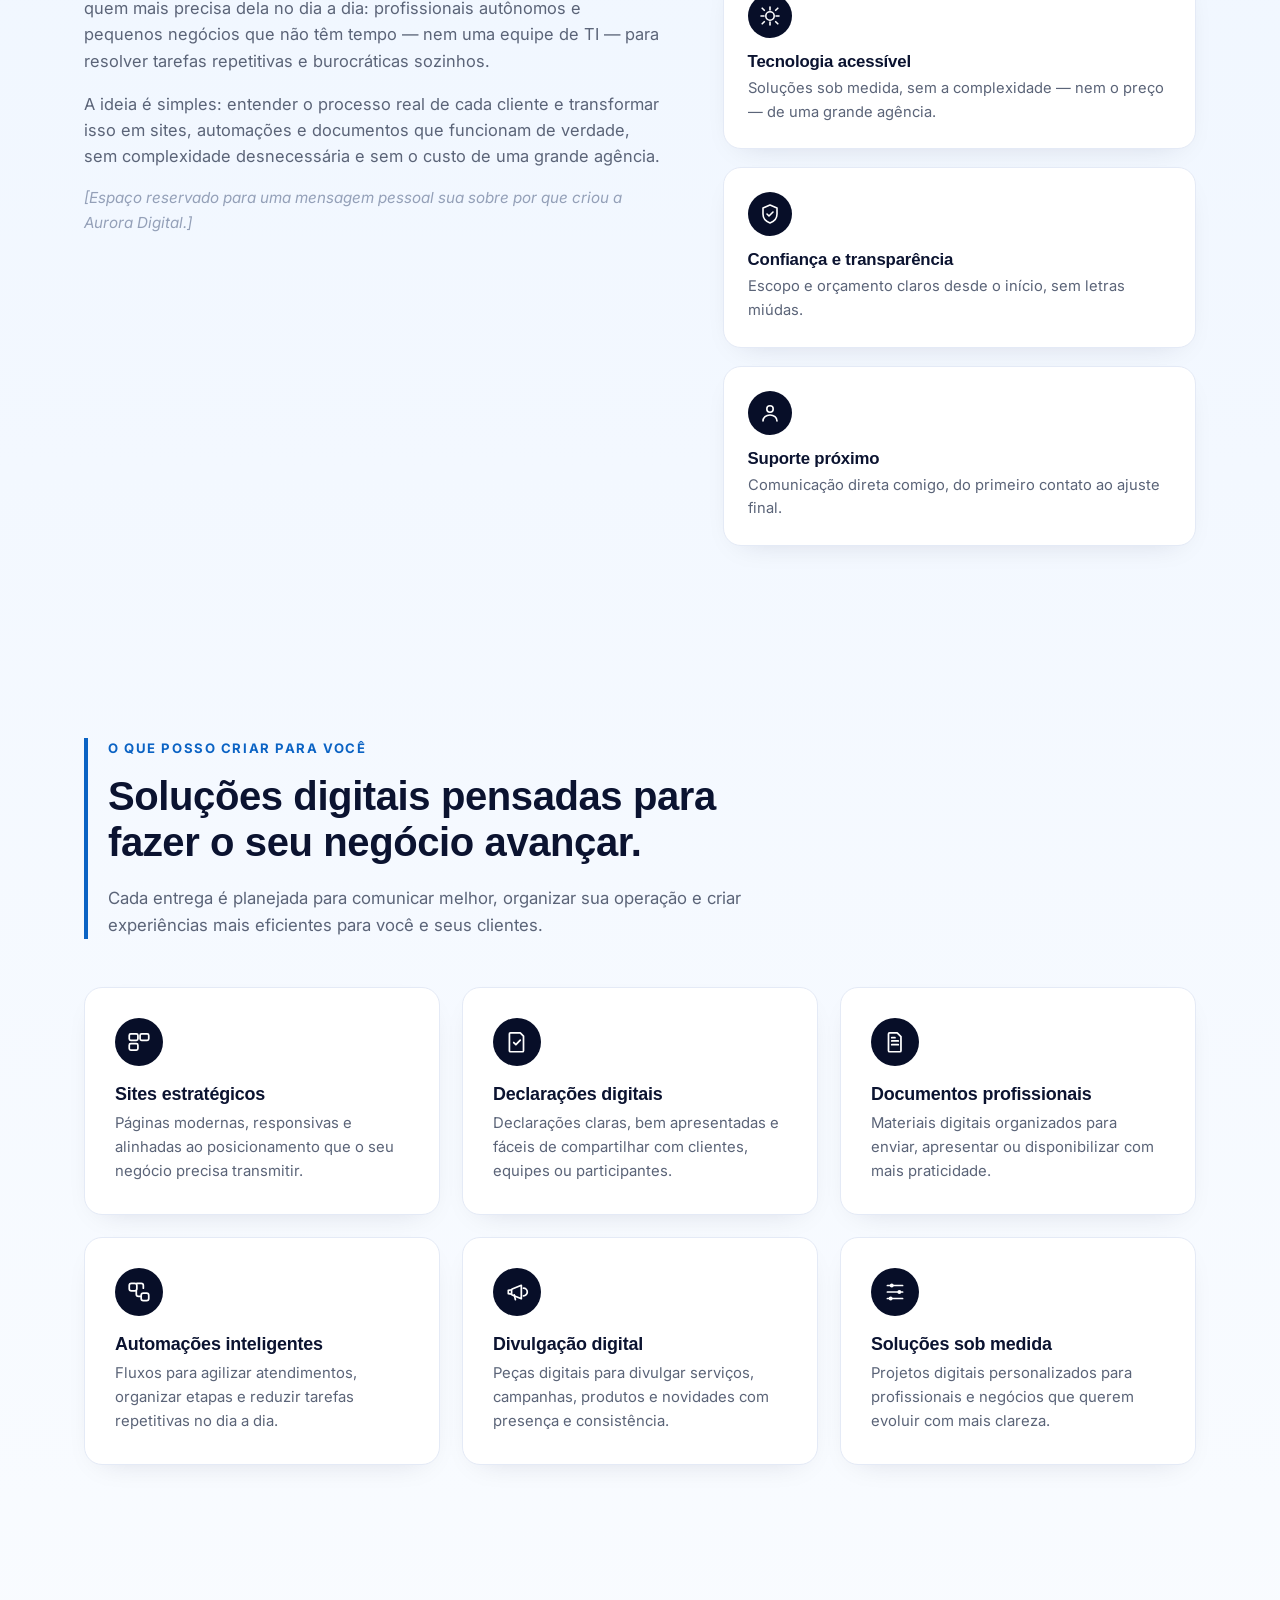
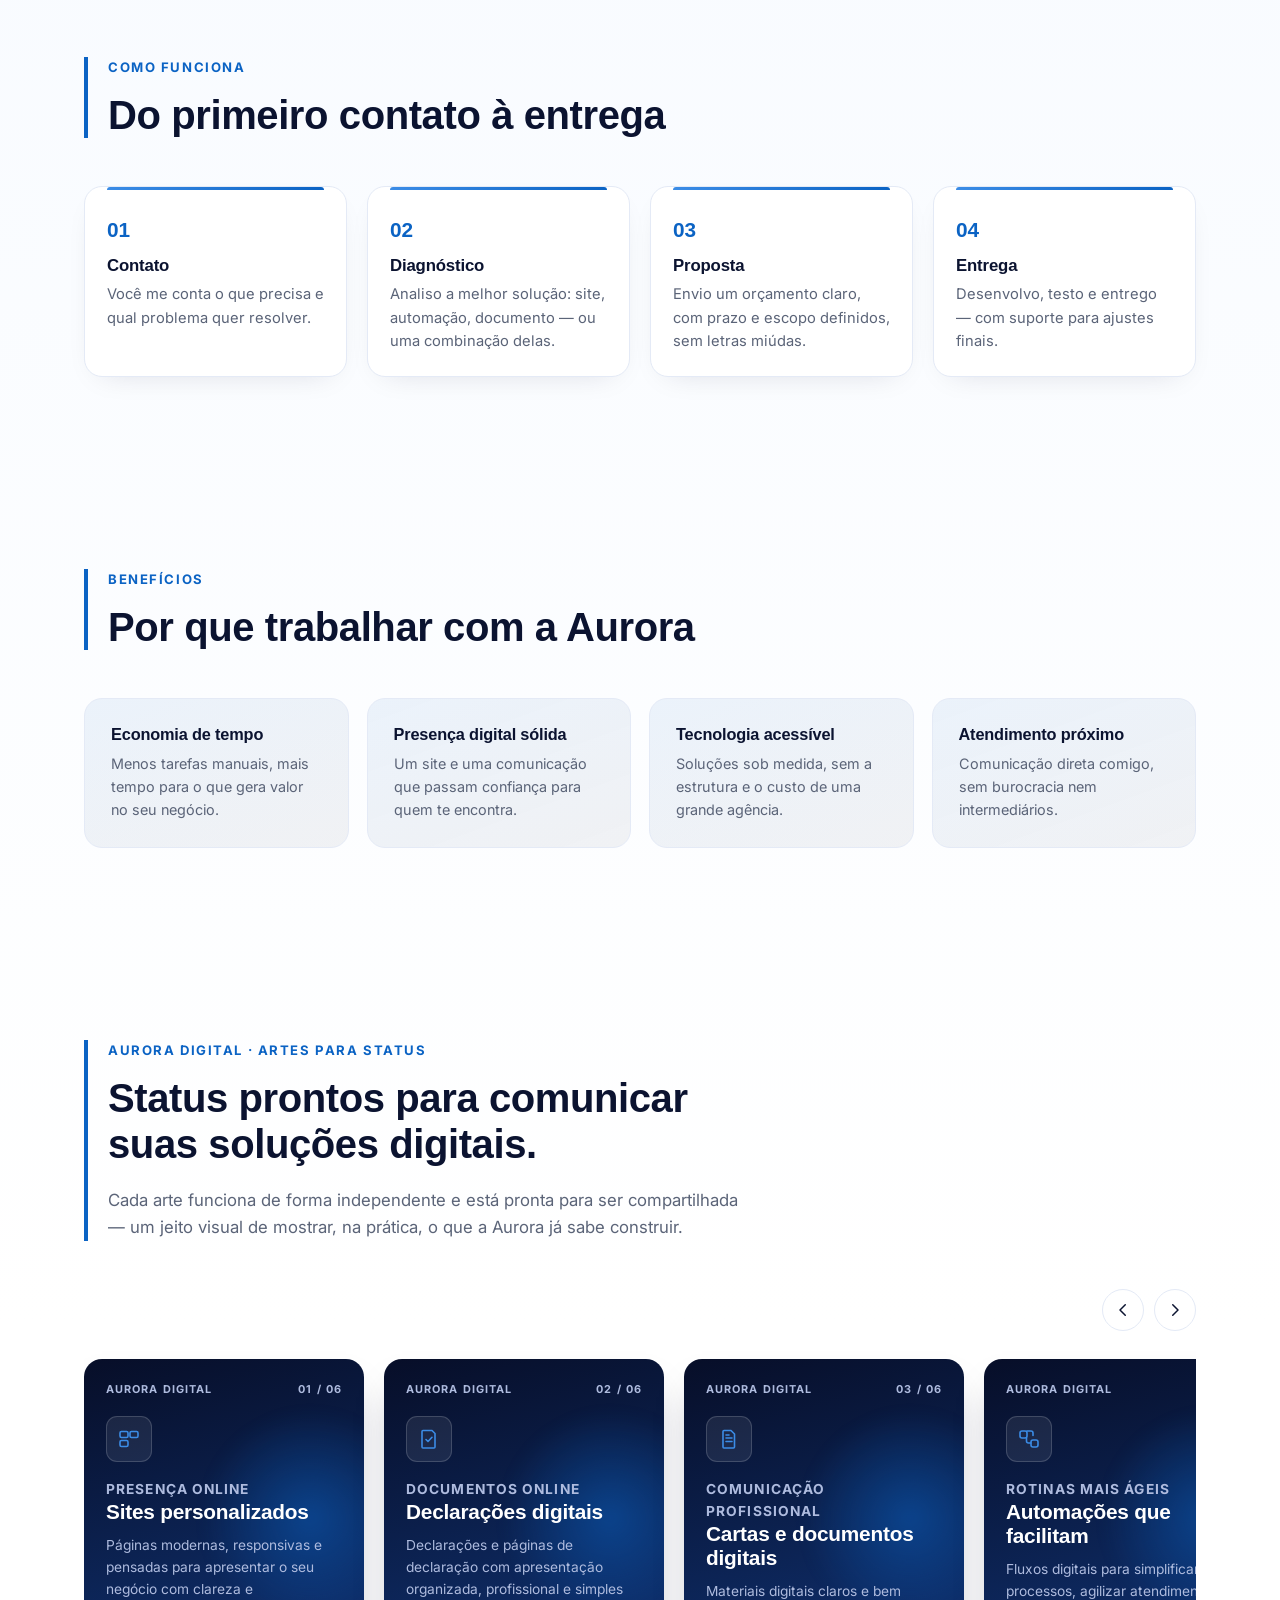
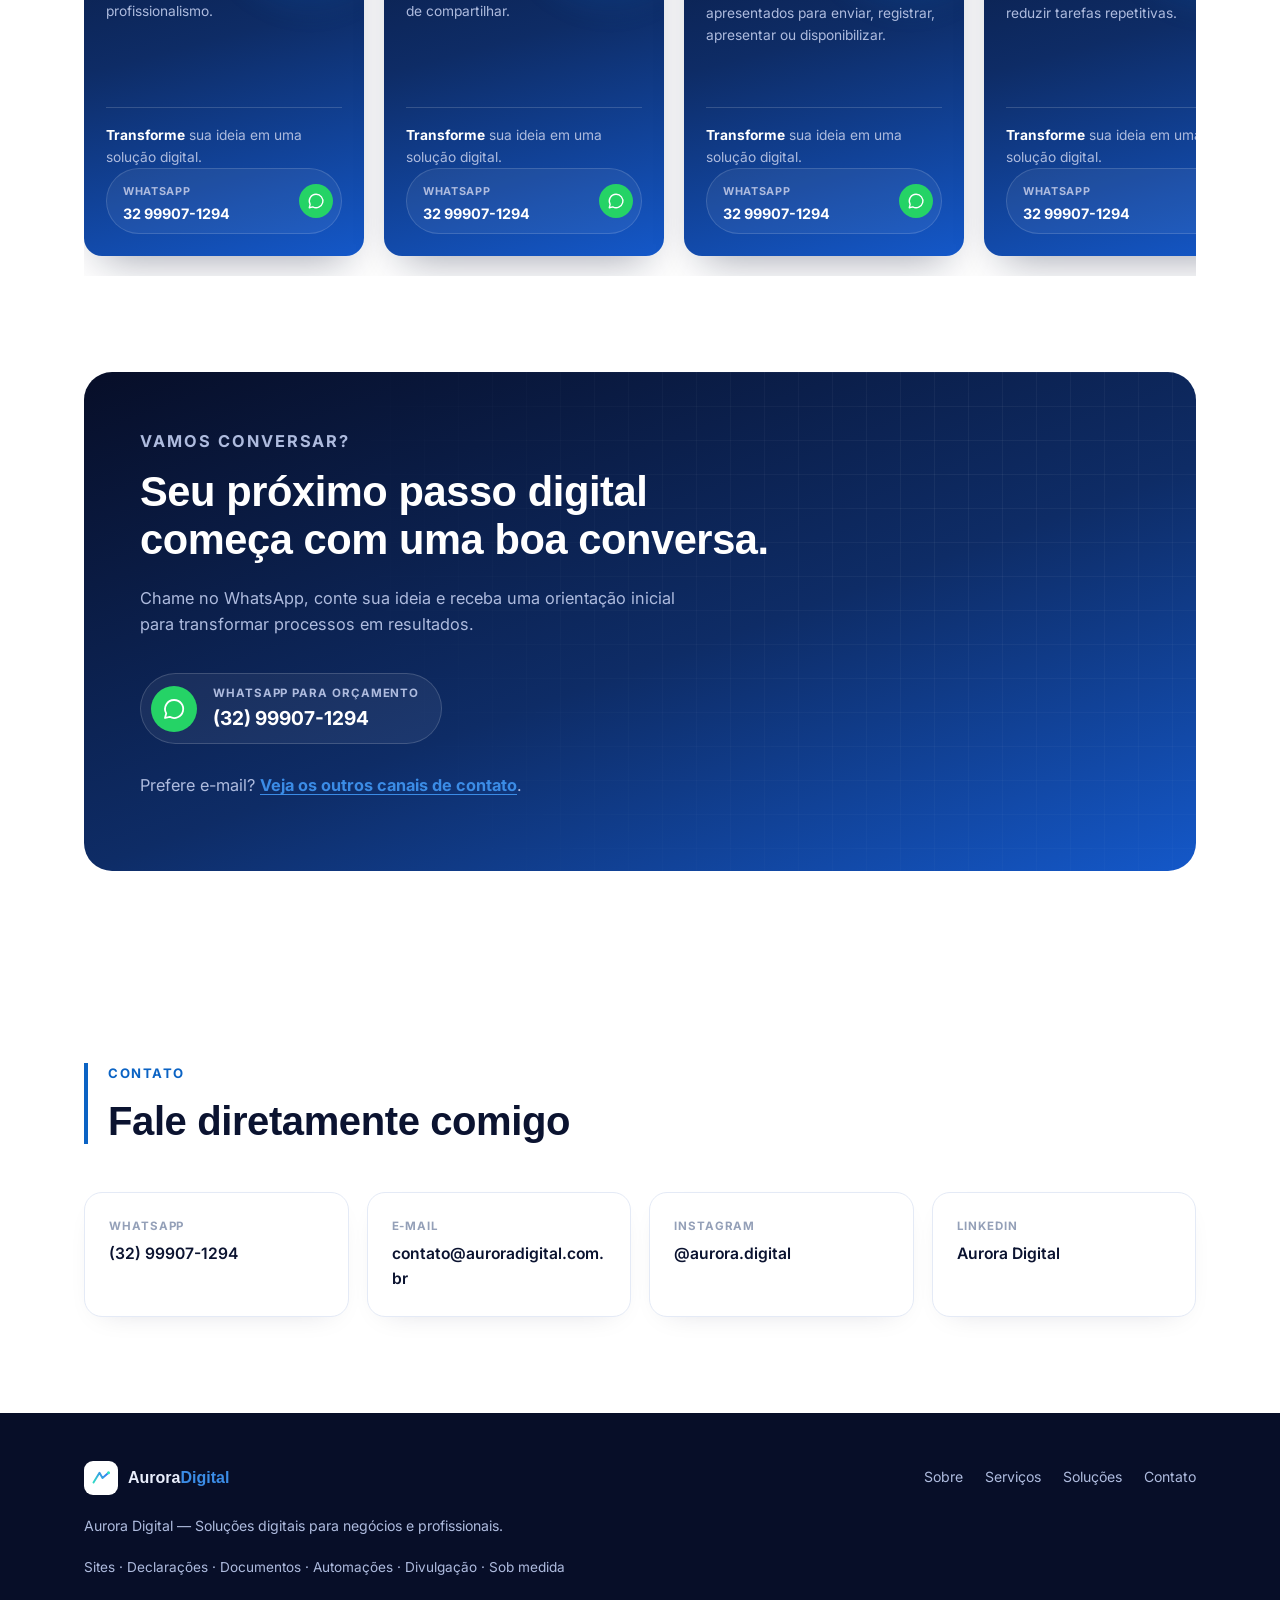
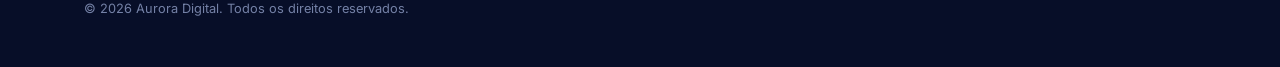
<file: index 4.html>
<!DOCTYPE html>
<html lang="pt-BR">
<head>
<meta charset="UTF-8">
<meta name="viewport" content="width=device-width, initial-scale=1.0">
<title>Aurora Digital — Automação e soluções digitais sob medida</title>
<meta name="description" content="A Aurora Digital cria sites, automações, documentos e soluções digitais sob medida para profissionais e pequenos negócios que querem economizar tempo e melhorar sua presença online.">

<link rel="preconnect" href="https://fonts.googleapis.com">
<link rel="preconnect" href="https://fonts.gstatic.com" crossorigin>
<link href="https://fonts.googleapis.com/css2?family=Space+Grotesk:wght@500;600;700&family=Inter:wght@400;500;600;700&display=swap" rel="stylesheet">

<link rel="stylesheet" href="style.css">
</head>
<body>

<a class="skip-link" href="#conteudo">Pular para o conteúdo</a>

<!-- EDITAR: troque pelo número real de WhatsApp (com DDI 55 + DDD, só números) -->
<!-- Número usado: (32) 99907-1294 -->

<header class="site-header" id="topo">
  <div class="container header-inner">
    <a href="#topo" class="logo" aria-label="Aurora Digital — início">
      <span class="logo-mark" aria-hidden="true">
        <svg viewBox="0 0 32 32" fill="none">
          <defs>
            <linearGradient id="logoGrad" x1="4" y1="24" x2="28" y2="6" gradientUnits="userSpaceOnUse">
              <stop offset="0" stop-color="#2FE6C0"/>
              <stop offset="1" stop-color="#3B63FF"/>
            </linearGradient>
          </defs>
          <path d="M6 22L14 9L18 16L26 9" stroke="url(#logoGrad)" stroke-width="2.6" stroke-linecap="round" stroke-linejoin="round"/>
          <circle cx="26" cy="9" r="2" fill="#2FE6C0"/>
        </svg>
      </span>
      <span class="logo-text">Aurora<strong>Digital</strong></span>
    </a>

    <nav class="main-nav" id="main-nav" data-state="closed">
      <ul>
        <li><a href="#sobre" class="nav-link">Sobre</a></li>
        <li><a href="#servicos" class="nav-link">Serviços</a></li>
        <li><a href="#como-funciona" class="nav-link">Como funciona</a></li>
        <li><a href="#beneficios" class="nav-link">Benefícios</a></li>
        <li><a href="#solucoes" class="nav-link">Soluções em destaque</a></li>
        <li><a href="#contato" class="nav-link">Contato</a></li>
      </ul>
      <a href="#orcamento" class="btn btn-ghost-dark btn-nav">Pedir orçamento</a>
    </nav>

    <button class="menu-toggle" id="menu-toggle" aria-expanded="false" aria-controls="main-nav" aria-label="Abrir menu">
      <span></span><span></span><span></span>
    </button>
  </div>
</header>

<main id="conteudo">

  <!-- HERO -->
  <section class="hero" id="hero">
    <div class="container hero-inner">
      <div class="brand-chip reveal">
        <span class="brand-chip-mark logo-mark" aria-hidden="true">
          <svg viewBox="0 0 32 32" fill="none">
            <path d="M6 22L14 9L18 16L26 9" stroke="url(#logoGrad)" stroke-width="2.6" stroke-linecap="round" stroke-linejoin="round"/>
            <circle cx="26" cy="9" r="2" fill="#2FE6C0"/>
          </svg>
        </span>
        <span class="brand-chip-text">Aurora Digital</span>
      </div>

      <p class="eyebrow reveal">Automação que move o seu negócio</p>
      <h1 class="reveal">Menos tarefas repetitivas. Mais tempo para crescer.</h1>
      <p class="hero-lead reveal">
        Criamos automações, sites e soluções digitais que organizam processos,
        fortalecem sua presença profissional e tornam a rotina do seu negócio
        mais eficiente.
      </p>

      <div class="hero-actions reveal">
        <a href="#" class="btn btn-primary btn-block whatsapp-link" data-wa-message="Olá! Vim pelo site da Aurora Digital e gostaria de um orçamento.">
          <svg viewBox="0 0 24 24" fill="none"><path d="M12 3a9 9 0 0 0-7.8 13.4L3 21l4.7-1.2A9 9 0 1 0 12 3z" stroke="currentColor" stroke-width="1.7" stroke-linecap="round" stroke-linejoin="round"/><path d="M8.5 8.8c.2-.5.5-.5.8-.5h.6c.2 0 .5 0 .7.5.3.6.9 2 1 2.1.1.2.1.4 0 .6-.1.2-.2.3-.4.5-.2.2-.4.4-.2.7.2.4 1 1.5 2.1 2.4 1.4 1.2 2 1.3 2.3 1.2.3-.1.6-.4.8-.7.2-.2.4-.3.7-.2.3.1 1.8.8 2.1 1 .3.1.5.2.5.4.1.5-.1 1.2-.6 1.7-.6.6-1.9 1-3.1.6-1.6-.5-3.7-1.6-5.4-3.4-1.6-1.7-2.6-3.6-2.9-5-.3-1.3.1-2.5.7-3.1z" fill="currentColor"/></svg>
          <span>Pedir orçamento no WhatsApp</span>
        </a>
      </div>
      <p class="hero-note reveal">Atendimento direto para entender sua necessidade e indicar a solução ideal.</p>

      <div class="pill-grid reveal">
        <div class="pill">Visual profissional</div>
        <div class="pill">
          <span class="pill-icon" aria-hidden="true">
            <svg viewBox="0 0 24 24" fill="none"><path d="M13 2L4 14h6l-1 8 9-12h-6l1-8z" stroke="currentColor" stroke-width="1.7" stroke-linejoin="round"/></svg>
          </span>
          Rotinas mais ágeis
        </div>
        <div class="pill">
          <span class="pill-icon" aria-hidden="true">
            <svg viewBox="0 0 24 24" fill="none"><path d="M12 3l7 3v6c0 4.5-3 7.5-7 9-4-1.5-7-4.5-7-9V6l7-3z" stroke="currentColor" stroke-width="1.7" stroke-linejoin="round"/><path d="M9 12l2 2 4-4" stroke="currentColor" stroke-width="1.7" stroke-linecap="round" stroke-linejoin="round"/></svg>
          </span>
          Soluções sob medida
        </div>
      </div>

      <!-- Painel escuro: Automação em movimento -->
      <div class="motion-panel reveal">
        <div class="motion-rings" aria-hidden="true"><span></span><span></span><span></span></div>
        <div class="motion-glow" aria-hidden="true"></div>

        <div class="motion-topbar">
          <span>Automação em movimento</span>
          <span class="sparkle" aria-hidden="true">
            <svg viewBox="0 0 24 24" fill="none"><path d="M12 3l1.8 5.2L19 10l-5.2 1.8L12 17l-1.8-5.2L5 10l5.2-1.8L12 3z" fill="currentColor"/></svg>
          </span>
        </div>

        <div class="motion-card">
          <p class="story-eyebrow" style="color:var(--blue)">Soluções conectadas</p>
          <h3>Sua operação mais simples. Seu negócio mais livre.</h3>
          <ul class="motion-list">
            <li>
              <span class="ic" style="background:var(--tint-mint-bg); color:var(--tint-mint-fg)" aria-hidden="true">
                <svg viewBox="0 0 24 24" fill="none"><circle cx="12" cy="12" r="9" stroke="currentColor" stroke-width="1.7"/><path d="M3 12h18M12 3c2.4 2.6 3.6 5.7 3.6 9s-1.2 6.4-3.6 9c-2.4-2.6-3.6-5.7-3.6-9S9.6 5.6 12 3z" stroke="currentColor" stroke-width="1.5"/></svg>
              </span>
              Sites e páginas estratégicas
            </li>
            <li>
              <span class="ic" style="background:var(--tint-blue-bg); color:var(--tint-blue-fg)" aria-hidden="true">
                <svg viewBox="0 0 24 24" fill="none"><path d="M7 3.5h7l3.5 3.5V20a1 1 0 0 1-1 1H7a1 1 0 0 1-1-1V4.5a1 1 0 0 1 1-1z" stroke="currentColor" stroke-width="1.6" stroke-linejoin="round"/><path d="M9 11h6M9 14.5h6" stroke="currentColor" stroke-width="1.6" stroke-linecap="round"/></svg>
              </span>
              Documentos digitais profissionais
            </li>
            <li>
              <span class="ic" style="background:var(--tint-purple-bg); color:var(--tint-purple-fg)" aria-hidden="true">
                <svg viewBox="0 0 24 24" fill="none"><rect x="3" y="4" width="7" height="7" rx="2" stroke="currentColor" stroke-width="1.6"/><rect x="14" y="13" width="7" height="7" rx="2" stroke="currentColor" stroke-width="1.6"/><path d="M9.5 11v3a2 2 0 0 0 2 2H14M10 4h4a2 2 0 0 1 2 2v2.5" stroke="currentColor" stroke-width="1.6" stroke-linecap="round"/></svg>
              </span>
              Fluxos automatizados para a rotina
            </li>
          </ul>
        </div>
      </div>
    </div>
  </section>

  <!-- SOBRE -->
  <section class="section" id="sobre">
    <div class="container">
      <div class="section-head reveal">
        <p class="tag">Sobre</p>
        <h2>A Aurora Digital</h2>
      </div>

      <div class="about-grid">
        <div class="about-text reveal">
          <!-- EDITAR: substitua pelo seu texto em primeira pessoa, quando quiser -->
          <p>
            A Aurora Digital é um projeto pessoal criado para aproximar tecnologia
            de quem mais precisa dela no dia a dia: profissionais autônomos e
            pequenos negócios que não têm tempo — nem uma equipe de TI — para
            resolver tarefas repetitivas e burocráticas sozinhos.
          </p>
          <p>
            A ideia é simples: entender o processo real de cada cliente e
            transformar isso em sites, automações e documentos que funcionam de
            verdade, sem complexidade desnecessária e sem o custo de uma grande
            agência.
          </p>
          <p class="muted">
            <!-- EDITAR: espaço livre para uma frase pessoal sua, se quiser assinar o projeto -->
            [Espaço reservado para uma mensagem pessoal sua sobre por que criou a Aurora Digital.]
          </p>
        </div>

        <div class="about-values reveal">
          <div class="value-card">
            <span class="value-icon" style="background:var(--tint-blue-bg); color:var(--tint-blue-fg)" aria-hidden="true">
              <svg viewBox="0 0 24 24" fill="none"><path d="M12 3v3M12 18v3M4.2 4.2l2.1 2.1M17.7 17.7l2.1 2.1M3 12h3M18 12h3M4.2 19.8l2.1-2.1M17.7 6.3l2.1-2.1" stroke="currentColor" stroke-width="1.6" stroke-linecap="round"/><circle cx="12" cy="12" r="4.2" stroke="currentColor" stroke-width="1.6"/></svg>
            </span>
            <h3>Tecnologia acessível</h3>
            <p>Soluções sob medida, sem a complexidade — nem o preço — de uma grande agência.</p>
          </div>
          <div class="value-card">
            <span class="value-icon" style="background:var(--tint-mint-bg); color:var(--tint-mint-fg)" aria-hidden="true">
              <svg viewBox="0 0 24 24" fill="none"><path d="M12 3l7 3v6c0 4.5-3 7.5-7 9-4-1.5-7-4.5-7-9V6l7-3z" stroke="currentColor" stroke-width="1.6" stroke-linejoin="round"/><path d="M9 12l2 2 4-4" stroke="currentColor" stroke-width="1.6" stroke-linecap="round" stroke-linejoin="round"/></svg>
            </span>
            <h3>Confiança e transparência</h3>
            <p>Escopo e orçamento claros desde o início, sem letras miúdas.</p>
          </div>
          <div class="value-card">
            <span class="value-icon" style="background:var(--tint-purple-bg); color:var(--tint-purple-fg)" aria-hidden="true">
              <svg viewBox="0 0 24 24" fill="none"><circle cx="12" cy="8" r="3.2" stroke="currentColor" stroke-width="1.6"/><path d="M5 20c0-3.5 3.1-6 7-6s7 2.5 7 6" stroke="currentColor" stroke-width="1.6" stroke-linecap="round"/></svg>
            </span>
            <h3>Suporte próximo</h3>
            <p>Comunicação direta comigo, do primeiro contato ao ajuste final.</p>
          </div>
        </div>
      </div>
    </div>
  </section>

  <!-- SERVIÇOS -->
  <section class="section" id="servicos">
    <div class="container">
      <div class="section-head reveal">
        <p class="tag">O que posso criar para você</p>
        <h2>Soluções digitais pensadas para fazer o seu negócio avançar.</h2>
        <p class="section-lead">Cada entrega é planejada para comunicar melhor, organizar sua operação e criar experiências mais eficientes para você e seus clientes.</p>
      </div>

      <div class="services-grid">
        <article class="service-card reveal">
          <span class="service-icon" style="background:var(--tint-blue-bg); color:var(--tint-blue-fg)" aria-hidden="true">
            <svg viewBox="0 0 24 24" fill="none"><rect x="3" y="4.5" width="8" height="6" rx="1.4" stroke="currentColor" stroke-width="1.6"/><rect x="13" y="4.5" width="8" height="6" rx="1.4" stroke="currentColor" stroke-width="1.6"/><rect x="3" y="13.5" width="8" height="6" rx="1.4" stroke="currentColor" stroke-width="1.6"/></svg>
          </span>
          <h3>Sites estratégicos</h3>
          <p>Páginas modernas, responsivas e alinhadas ao posicionamento que o seu negócio precisa transmitir.</p>
        </article>

        <article class="service-card reveal">
          <span class="service-icon" style="background:var(--tint-mint-bg); color:var(--tint-mint-fg)" aria-hidden="true">
            <svg viewBox="0 0 24 24" fill="none"><path d="M6 3.5h9l3 3V20a1 1 0 0 1-1 1H6a1 1 0 0 1-1-1V4.5a1 1 0 0 1 1-1z" stroke="currentColor" stroke-width="1.6" stroke-linejoin="round"/><path d="M9 12.5l2 2 4-4.2" stroke="currentColor" stroke-width="1.6" stroke-linecap="round" stroke-linejoin="round"/></svg>
          </span>
          <h3>Declarações digitais</h3>
          <p>Declarações claras, bem apresentadas e fáceis de compartilhar com clientes, equipes ou participantes.</p>
        </article>

        <article class="service-card reveal">
          <span class="service-icon" style="background:var(--tint-orange-bg); color:var(--tint-orange-fg)" aria-hidden="true">
            <svg viewBox="0 0 24 24" fill="none"><path d="M7 3.5h7l3.5 3.5V20a1 1 0 0 1-1 1H7a1 1 0 0 1-1-1V4.5a1 1 0 0 1 1-1z" stroke="currentColor" stroke-width="1.6" stroke-linejoin="round"/><path d="M9 11h6M9 14.5h6M9 8h3" stroke="currentColor" stroke-width="1.6" stroke-linecap="round"/></svg>
          </span>
          <h3>Documentos profissionais</h3>
          <p>Materiais digitais organizados para enviar, apresentar ou disponibilizar com mais praticidade.</p>
        </article>

        <article class="service-card reveal">
          <span class="service-icon" style="background:var(--tint-purple-bg); color:var(--tint-purple-fg)" aria-hidden="true">
            <svg viewBox="0 0 24 24" fill="none"><rect x="3" y="4" width="7" height="7" rx="2" stroke="currentColor" stroke-width="1.6"/><rect x="14" y="13" width="7" height="7" rx="2" stroke="currentColor" stroke-width="1.6"/><path d="M9.5 11v3a2 2 0 0 0 2 2H14M10 4h4a2 2 0 0 1 2 2v2.5" stroke="currentColor" stroke-width="1.6" stroke-linecap="round"/></svg>
          </span>
          <h3>Automações inteligentes</h3>
          <p>Fluxos para agilizar atendimentos, organizar etapas e reduzir tarefas repetitivas no dia a dia.</p>
        </article>

        <article class="service-card reveal">
          <span class="service-icon" style="background:var(--tint-violet-bg); color:var(--tint-violet-fg)" aria-hidden="true">
            <svg viewBox="0 0 24 24" fill="none"><path d="M4 10.5v3l3 .6v-4.2L4 10.5z" stroke="currentColor" stroke-width="1.6" stroke-linejoin="round"/><path d="M7 9.4l9-3.6v12.4l-9-3.6" stroke="currentColor" stroke-width="1.6" stroke-linejoin="round"/><path d="M9.5 14.7l1 4.3M18 8.5a3.2 3.2 0 0 1 0 7" stroke="currentColor" stroke-width="1.6" stroke-linecap="round"/></svg>
          </span>
          <h3>Divulgação digital</h3>
          <p>Peças digitais para divulgar serviços, campanhas, produtos e novidades com presença e consistência.</p>
        </article>

        <article class="service-card reveal">
          <span class="service-icon" style="background:var(--tint-sky-bg); color:var(--tint-sky-fg)" aria-hidden="true">
            <svg viewBox="0 0 24 24" fill="none"><path d="M5 6h14M5 12h14M5 18h14" stroke="currentColor" stroke-width="1.6" stroke-linecap="round"/><circle cx="9" cy="6" r="1.8" fill="currentColor"/><circle cx="16" cy="12" r="1.8" fill="currentColor"/><circle cx="8" cy="18" r="1.8" fill="currentColor"/></svg>
          </span>
          <h3>Soluções sob medida</h3>
          <p>Projetos digitais personalizados para profissionais e negócios que querem evoluir com mais clareza.</p>
        </article>
      </div>
    </div>
  </section>

  <!-- COMO FUNCIONA -->
  <section class="section" id="como-funciona">
    <div class="container">
      <div class="section-head reveal">
        <p class="tag">Como funciona</p>
        <h2>Do primeiro contato à entrega</h2>
      </div>

      <ol class="process">
        <li class="process-step reveal">
          <span class="process-number">01</span>
          <h3>Contato</h3>
          <p>Você me conta o que precisa e qual problema quer resolver.</p>
        </li>
        <li class="process-step reveal">
          <span class="process-number">02</span>
          <h3>Diagnóstico</h3>
          <p>Analiso a melhor solução: site, automação, documento — ou uma combinação delas.</p>
        </li>
        <li class="process-step reveal">
          <span class="process-number">03</span>
          <h3>Proposta</h3>
          <p>Envio um orçamento claro, com prazo e escopo definidos, sem letras miúdas.</p>
        </li>
        <li class="process-step reveal">
          <span class="process-number">04</span>
          <h3>Entrega</h3>
          <p>Desenvolvo, testo e entrego — com suporte para ajustes finais.</p>
        </li>
      </ol>
    </div>
  </section>

  <!-- BENEFÍCIOS -->
  <section class="section" id="beneficios">
    <div class="container">
      <div class="section-head reveal">
        <p class="tag">Benefícios</p>
        <h2>Por que trabalhar com a Aurora</h2>
      </div>

      <div class="benefits-grid">
        <div class="benefit-item reveal">
          <h3>Economia de tempo</h3>
          <p>Menos tarefas manuais, mais tempo para o que gera valor no seu negócio.</p>
        </div>
        <div class="benefit-item reveal">
          <h3>Presença digital sólida</h3>
          <p>Um site e uma comunicação que passam confiança para quem te encontra.</p>
        </div>
        <div class="benefit-item reveal">
          <h3>Tecnologia acessível</h3>
          <p>Soluções sob medida, sem a estrutura e o custo de uma grande agência.</p>
        </div>
        <div class="benefit-item reveal">
          <h3>Atendimento próximo</h3>
          <p>Comunicação direta comigo, sem burocracia nem intermediários.</p>
        </div>
      </div>
    </div>
  </section>

  <!-- SOLUÇÕES EM DESTAQUE -->
  <section class="section" id="solucoes">
    <div class="container">
      <div class="section-head reveal">
        <p class="tag">Aurora Digital · Artes para status</p>
        <h2>Status prontos para comunicar suas soluções digitais.</h2>
        <p class="section-lead">Cada arte funciona de forma independente e está pronta para ser compartilhada — um jeito visual de mostrar, na prática, o que a Aurora já sabe construir.</p>
      </div>

      <div class="showcase-nav">
        <button class="showcase-arrow" id="showcase-prev" aria-label="Ver card anterior">
          <svg viewBox="0 0 24 24" fill="none"><path d="M15 5l-7 7 7 7" stroke="currentColor" stroke-width="2" stroke-linecap="round" stroke-linejoin="round"/></svg>
        </button>
        <button class="showcase-arrow" id="showcase-next" aria-label="Ver próximo card">
          <svg viewBox="0 0 24 24" fill="none"><path d="M9 5l7 7-7 7" stroke="currentColor" stroke-width="2" stroke-linecap="round" stroke-linejoin="round"/></svg>
        </button>
      </div>

      <div class="showcase-wrap reveal">
        <div class="showcase-track" id="showcase-track" tabindex="0" aria-label="Galeria de artes para status, role para o lado para ver mais">

          <article class="story-card">
            <div class="story-top"><span>Aurora Digital</span><span>01 / 06</span></div>
            <span class="story-icon" aria-hidden="true">
              <svg viewBox="0 0 24 24" fill="none"><rect x="3" y="4.5" width="8" height="6" rx="1.4" stroke="currentColor" stroke-width="1.6"/><rect x="13" y="4.5" width="8" height="6" rx="1.4" stroke="currentColor" stroke-width="1.6"/><rect x="3" y="13.5" width="8" height="6" rx="1.4" stroke="currentColor" stroke-width="1.6"/></svg>
            </span>
            <p class="story-eyebrow">Presença online</p>
            <h3>Sites personalizados</h3>
            <p>Páginas modernas, responsivas e pensadas para apresentar o seu negócio com clareza e profissionalismo.</p>
            <div class="story-spacer"></div>
            <div class="story-divider"></div>
            <p class="story-tagline"><strong>Transforme</strong> sua ideia em uma solução digital.</p>
            <div class="story-contact">
              <span>
                <span class="story-contact-text">WhatsApp</span>
                <span class="story-contact-num">32 99907-1294</span>
              </span>
              <a href="#" class="story-contact-btn whatsapp-link" data-wa-message="Olá! Vi o status sobre Sites personalizados e quero saber mais." aria-label="Chamar no WhatsApp">
                <svg viewBox="0 0 24 24" fill="none"><path d="M12 3a9 9 0 0 0-7.8 13.4L3 21l4.7-1.2A9 9 0 1 0 12 3z" stroke="currentColor" stroke-width="1.8" stroke-linecap="round" stroke-linejoin="round"/></svg>
              </a>
            </div>
          </article>

          <article class="story-card">
            <div class="story-top"><span>Aurora Digital</span><span>02 / 06</span></div>
            <span class="story-icon" aria-hidden="true">
              <svg viewBox="0 0 24 24" fill="none"><path d="M6 3.5h9l3 3V20a1 1 0 0 1-1 1H6a1 1 0 0 1-1-1V4.5a1 1 0 0 1 1-1z" stroke="currentColor" stroke-width="1.6" stroke-linejoin="round"/><path d="M9 12.5l2 2 4-4.2" stroke="currentColor" stroke-width="1.6" stroke-linecap="round" stroke-linejoin="round"/></svg>
            </span>
            <p class="story-eyebrow">Documentos online</p>
            <h3>Declarações digitais</h3>
            <p>Declarações e páginas de declaração com apresentação organizada, profissional e simples de compartilhar.</p>
            <div class="story-spacer"></div>
            <div class="story-divider"></div>
            <p class="story-tagline"><strong>Transforme</strong> sua ideia em uma solução digital.</p>
            <div class="story-contact">
              <span>
                <span class="story-contact-text">WhatsApp</span>
                <span class="story-contact-num">32 99907-1294</span>
              </span>
              <a href="#" class="story-contact-btn whatsapp-link" data-wa-message="Olá! Vi o status sobre Declarações digitais e quero saber mais." aria-label="Chamar no WhatsApp">
                <svg viewBox="0 0 24 24" fill="none"><path d="M12 3a9 9 0 0 0-7.8 13.4L3 21l4.7-1.2A9 9 0 1 0 12 3z" stroke="currentColor" stroke-width="1.8" stroke-linecap="round" stroke-linejoin="round"/></svg>
              </a>
            </div>
          </article>

          <article class="story-card">
            <div class="story-top"><span>Aurora Digital</span><span>03 / 06</span></div>
            <span class="story-icon" aria-hidden="true">
              <svg viewBox="0 0 24 24" fill="none"><path d="M7 3.5h7l3.5 3.5V20a1 1 0 0 1-1 1H7a1 1 0 0 1-1-1V4.5a1 1 0 0 1 1-1z" stroke="currentColor" stroke-width="1.6" stroke-linejoin="round"/><path d="M9 11h6M9 14.5h6M9 8h3" stroke="currentColor" stroke-width="1.6" stroke-linecap="round"/></svg>
            </span>
            <p class="story-eyebrow">Comunicação profissional</p>
            <h3>Cartas e documentos digitais</h3>
            <p>Materiais digitais claros e bem apresentados para enviar, registrar, apresentar ou disponibilizar.</p>
            <div class="story-spacer"></div>
            <div class="story-divider"></div>
            <p class="story-tagline"><strong>Transforme</strong> sua ideia em uma solução digital.</p>
            <div class="story-contact">
              <span>
                <span class="story-contact-text">WhatsApp</span>
                <span class="story-contact-num">32 99907-1294</span>
              </span>
              <a href="#" class="story-contact-btn whatsapp-link" data-wa-message="Olá! Vi o status sobre Documentos digitais e quero saber mais." aria-label="Chamar no WhatsApp">
                <svg viewBox="0 0 24 24" fill="none"><path d="M12 3a9 9 0 0 0-7.8 13.4L3 21l4.7-1.2A9 9 0 1 0 12 3z" stroke="currentColor" stroke-width="1.8" stroke-linecap="round" stroke-linejoin="round"/></svg>
              </a>
            </div>
          </article>

          <article class="story-card">
            <div class="story-top"><span>Aurora Digital</span><span>04 / 06</span></div>
            <span class="story-icon" aria-hidden="true">
              <svg viewBox="0 0 24 24" fill="none"><rect x="3" y="4" width="7" height="7" rx="2" stroke="currentColor" stroke-width="1.6"/><rect x="14" y="13" width="7" height="7" rx="2" stroke="currentColor" stroke-width="1.6"/><path d="M9.5 11v3a2 2 0 0 0 2 2H14M10 4h4a2 2 0 0 1 2 2v2.5" stroke="currentColor" stroke-width="1.6" stroke-linecap="round"/></svg>
            </span>
            <p class="story-eyebrow">Rotinas mais ágeis</p>
            <h3>Automações que facilitam</h3>
            <p>Fluxos digitais para simplificar processos, agilizar atendimentos e reduzir tarefas repetitivas.</p>
            <div class="story-spacer"></div>
            <div class="story-divider"></div>
            <p class="story-tagline"><strong>Transforme</strong> sua ideia em uma solução digital.</p>
            <div class="story-contact">
              <span>
                <span class="story-contact-text">WhatsApp</span>
                <span class="story-contact-num">32 99907-1294</span>
              </span>
              <a href="#" class="story-contact-btn whatsapp-link" data-wa-message="Olá! Vi o status sobre Automações e quero saber mais." aria-label="Chamar no WhatsApp">
                <svg viewBox="0 0 24 24" fill="none"><path d="M12 3a9 9 0 0 0-7.8 13.4L3 21l4.7-1.2A9 9 0 1 0 12 3z" stroke="currentColor" stroke-width="1.8" stroke-linecap="round" stroke-linejoin="round"/></svg>
              </a>
            </div>
          </article>

          <article class="story-card">
            <div class="story-top"><span>Aurora Digital</span><span>05 / 06</span></div>
            <span class="story-icon" aria-hidden="true">
              <svg viewBox="0 0 24 24" fill="none"><path d="M4 10.5v3l3 .6v-4.2L4 10.5z" stroke="currentColor" stroke-width="1.6" stroke-linejoin="round"/><path d="M7 9.4l9-3.6v12.4l-9-3.6" stroke="currentColor" stroke-width="1.6" stroke-linejoin="round"/><path d="M9.5 14.7l1 4.3M18 8.5a3.2 3.2 0 0 1 0 7" stroke="currentColor" stroke-width="1.6" stroke-linecap="round"/></svg>
            </span>
            <p class="story-eyebrow">Divulgue com impacto</p>
            <h3>Panfletos e materiais digitais</h3>
            <p>Peças digitais para divulgar serviços, campanhas, produtos e novidades com mais presença visual.</p>
            <div class="story-spacer"></div>
            <div class="story-divider"></div>
            <p class="story-tagline"><strong>Transforme</strong> sua ideia em uma solução digital.</p>
            <div class="story-contact">
              <span>
                <span class="story-contact-text">WhatsApp</span>
                <span class="story-contact-num">32 99907-1294</span>
              </span>
              <a href="#" class="story-contact-btn whatsapp-link" data-wa-message="Olá! Vi o status sobre Divulgação digital e quero saber mais." aria-label="Chamar no WhatsApp">
                <svg viewBox="0 0 24 24" fill="none"><path d="M12 3a9 9 0 0 0-7.8 13.4L3 21l4.7-1.2A9 9 0 1 0 12 3z" stroke="currentColor" stroke-width="1.8" stroke-linecap="round" stroke-linejoin="round"/></svg>
              </a>
            </div>
          </article>

          <article class="story-card">
            <div class="story-top"><span>Aurora Digital</span><span>06 / 06</span></div>
            <span class="story-icon" aria-hidden="true">
              <svg viewBox="0 0 24 24" fill="none"><path d="M5 6h14M5 12h14M5 18h14" stroke="currentColor" stroke-width="1.6" stroke-linecap="round"/><circle cx="9" cy="6" r="1.8" fill="currentColor"/><circle cx="16" cy="12" r="1.8" fill="currentColor"/><circle cx="8" cy="18" r="1.8" fill="currentColor"/></svg>
            </span>
            <p class="story-eyebrow">Sob medida</p>
            <h3>Soluções sob medida</h3>
            <p>Projetos digitais personalizados para profissionais e negócios que querem evoluir com mais clareza.</p>
            <div class="story-spacer"></div>
            <div class="story-divider"></div>
            <p class="story-tagline"><strong>Transforme</strong> sua ideia em uma solução digital.</p>
            <div class="story-contact">
              <span>
                <span class="story-contact-text">WhatsApp</span>
                <span class="story-contact-num">32 99907-1294</span>
              </span>
              <a href="#" class="story-contact-btn whatsapp-link" data-wa-message="Olá! Vi o status sobre soluções sob medida e quero saber mais." aria-label="Chamar no WhatsApp">
                <svg viewBox="0 0 24 24" fill="none"><path d="M12 3a9 9 0 0 0-7.8 13.4L3 21l4.7-1.2A9 9 0 1 0 12 3z" stroke="currentColor" stroke-width="1.8" stroke-linecap="round" stroke-linejoin="round"/></svg>
              </a>
            </div>
          </article>

        </div>
      </div>
      <!-- EDITAR: quando tiver artes/casos reais, substitua o conteúdo de cada story-card mantendo a mesma estrutura -->
    </div>
  </section>

  <!-- CTA ORÇAMENTO -->
  <section class="section cta-section" id="orcamento">
    <div class="container">
      <div class="cta-panel reveal">
        <p class="tag tag-on-dark">Vamos conversar?</p>
        <h2>Seu próximo passo digital começa com uma boa conversa.</h2>
        <p>Chame no WhatsApp, conte sua ideia e receba uma orientação inicial para transformar processos em resultados.</p>

        <a href="#" class="cta-contact whatsapp-link" data-wa-message="Olá! Vim pelo site da Aurora Digital e gostaria de conversar sobre um orçamento.">
          <span class="cta-contact-icon" aria-hidden="true">
            <svg viewBox="0 0 24 24" fill="none"><path d="M12 3a9 9 0 0 0-7.8 13.4L3 21l4.7-1.2A9 9 0 1 0 12 3z" stroke="currentColor" stroke-width="1.8" stroke-linecap="round" stroke-linejoin="round"/></svg>
          </span>
          <span>
            <span class="cta-contact-label">WhatsApp para orçamento</span>
            <span class="cta-contact-num">(32) 99907-1294</span>
          </span>
        </a>

        <p class="cta-alt">Prefere e-mail? <a href="#contato">Veja os outros canais de contato</a>.</p>
      </div>
    </div>
  </section>

  <!-- CONTATO -->
  <section class="section" id="contato">
    <div class="container">
      <div class="section-head reveal">
        <p class="tag">Contato</p>
        <h2>Fale diretamente comigo</h2>
      </div>

      <div class="contact-grid reveal">
        <a class="contact-card whatsapp-link" href="#" data-wa-message="Olá! Vim pelo site da Aurora Digital." id="contact-whatsapp">
          <span class="contact-label">WhatsApp</span>
          <span class="contact-value">(32) 99907-1294</span>
        </a>
        <!-- EDITAR: substitua pelos seus dados reais -->
        <a class="contact-card" href="mailto:contato@auroradigital.com.br" id="contact-email">
          <span class="contact-label">E-mail</span>
          <span class="contact-value">contato@auroradigital.com.br</span>
        </a>
        <a class="contact-card" href="https://instagram.com/" target="_blank" rel="noopener">
          <span class="contact-label">Instagram</span>
          <span class="contact-value">@aurora.digital</span>
        </a>
        <a class="contact-card" href="https://linkedin.com/" target="_blank" rel="noopener">
          <span class="contact-label">LinkedIn</span>
          <span class="contact-value">Aurora Digital</span>
        </a>
      </div>
    </div>
  </section>

</main>

<footer class="site-footer">
  <div class="container footer-inner">
    <a href="#topo" class="logo logo-footer" aria-label="Aurora Digital — início">
      <span class="logo-mark" aria-hidden="true">
        <svg viewBox="0 0 32 32" fill="none"><path d="M6 22L14 9L18 16L26 9" stroke="url(#logoGrad)" stroke-width="2.6" stroke-linecap="round" stroke-linejoin="round"/><circle cx="26" cy="9" r="2" fill="#2FE6C0"/></svg>
      </span>
      <span class="logo-text">Aurora<strong>Digital</strong></span>
    </a>
    <nav class="footer-nav" aria-label="Navegação do rodapé">
      <a href="#sobre">Sobre</a>
      <a href="#servicos">Serviços</a>
      <a href="#solucoes">Soluções</a>
      <a href="#contato">Contato</a>
    </nav>
    <p class="footer-tagline">Aurora Digital — Soluções digitais para negócios e profissionais.</p>
    <p class="footer-services">Sites · Declarações · Documentos · Automações · Divulgação · Sob medida</p>
    <p class="footer-copy">© <span id="ano-atual">2026</span> Aurora Digital. Todos os direitos reservados.</p>
  </div>
</footer>

<button class="back-to-top" id="back-to-top" aria-label="Voltar ao topo">
  <svg viewBox="0 0 24 24" fill="none"><path d="M12 19V5M5 12l7-7 7 7" stroke="currentColor" stroke-width="1.8" stroke-linecap="round" stroke-linejoin="round"/></svg>
</button>

<script src="script.js"></script>
</body>
</html>
</file>
<file: style.css>
/* =========================================================
   AURORA DIGITAL — style.css
   Tema: fundo claro (azul muito suave), header e painéis em
   navy profundo, acento mint/teal para ações e azul para
   destaques — replicando a identidade definida no Canva.
   ========================================================= */

:root {
  --bg-top: #EAF3FF;
  --bg-mid: #F3F8FF;
  --bg-bottom: #FFFFFF;
  --surface: #FFFFFF;
  --surface-border: #E4EAF6;

  /* Paleta calibrada a partir da logo e do material oficial da marca */
  --navy: #070E28;
  --navy-2: #0E2C66;
  --navy-3: #1458C9;

  --blue: #0B63C4;
  --blue-light: #3B8CE6;
  --whatsapp: #25D366;

  --text-heading: #0B1330;
  --text-body: #5B6478;
  --text-faint: #94A0B8;
  --text-on-dark: #E9EEFC;
  --text-on-dark-dim: #AEBBDE;

  /* Ícones: badge circular navy sólido + glifo branco (padrão dos posts oficiais) */
  --tint-blue-bg: var(--navy);   --tint-blue-fg: #FFFFFF;
  --tint-mint-bg: var(--navy);   --tint-mint-fg: #FFFFFF;
  --tint-orange-bg: var(--navy); --tint-orange-fg: #FFFFFF;
  --tint-purple-bg: var(--navy); --tint-purple-fg: #FFFFFF;
  --tint-violet-bg: var(--navy); --tint-violet-fg: #FFFFFF;
  --tint-sky-bg: var(--navy);    --tint-sky-fg: #FFFFFF;

  --font-display: 'Poppins', 'Segoe UI', sans-serif;
  --font-body: 'Inter', 'Segoe UI', sans-serif;

  --radius-sm: 12px;
  --radius-md: 18px;
  --radius-lg: 28px;
  --container-w: 1160px;
  --transition: 0.35s cubic-bezier(.22,.61,.36,1);
  --shadow-card: 0 10px 30px -18px rgba(10,17,48,0.18);
  --shadow-card-hover: 0 24px 48px -20px rgba(10,17,48,0.28);
}

/* ---------- Reset ---------- */
*, *::before, *::after { box-sizing: border-box; }
html { scroll-behavior: smooth; }
body {
  margin: 0;
  background: linear-gradient(180deg, var(--bg-top) 0%, var(--bg-mid) 32%, var(--bg-bottom) 70%);
  color: var(--text-heading);
  font-family: var(--font-body);
  font-size: 16px;
  line-height: 1.6;
  -webkit-font-smoothing: antialiased;
  overflow-x: hidden;
}
h1, h2, h3, h4 {
  font-family: var(--font-display);
  font-weight: 700;
  line-height: 1.15;
  margin: 0 0 0.5em;
  letter-spacing: -0.01em;
  color: var(--text-heading);
}
p { margin: 0 0 1em; color: var(--text-body); }
a { color: inherit; text-decoration: none; }
ul, ol { list-style: none; margin: 0; padding: 0; }
img { max-width: 100%; display: block; }
button { font-family: inherit; cursor: pointer; }
svg { width: 100%; height: 100%; }

.container {
  max-width: var(--container-w);
  margin: 0 auto;
  padding: 0 24px;
}

.skip-link {
  position: absolute;
  left: -999px;
  top: 0;
  background: var(--navy);
  color: #FFFFFF;
  padding: 10px 16px;
  border-radius: 0 0 8px 0;
  z-index: 1000;
  font-weight: 600;
}
.skip-link:focus { left: 0; }

:focus-visible {
  outline: 2px solid var(--blue);
  outline-offset: 3px;
  border-radius: 4px;
}

/* ---------- Header ---------- */
.site-header {
  position: sticky;
  top: 0;
  z-index: 100;
  background: var(--navy);
}
.header-inner {
  display: flex;
  align-items: center;
  justify-content: space-between;
  height: 76px;
}
.logo {
  display: flex;
  align-items: center;
  gap: 10px;
  font-family: var(--font-display);
  font-size: 1.05rem;
  font-weight: 600;
  color: var(--text-on-dark);
}
.logo-mark {
  width: 34px; height: 34px;
  border-radius: 9px;
  background: #FFFFFF;
  flex-shrink: 0;
  padding: 5px;
  display: flex;
  align-items: center;
  justify-content: center;
}
.logo-mark img, .logo-mark svg { width: 100%; height: 100%; object-fit: contain; display: block; }
.logo-text { font-family: var(--font-display); }
.logo-text strong { color: var(--blue-light); font-weight: 700; }

.main-nav { display: flex; align-items: center; gap: 32px; }
.main-nav ul { display: flex; gap: 26px; }
.nav-link {
  font-size: 0.94rem;
  color: var(--text-on-dark-dim);
  position: relative;
  transition: color var(--transition);
}
.nav-link:hover, .nav-link.active { color: #FFFFFF; }

.btn-nav { padding: 10px 20px; font-size: 0.9rem; }

.menu-toggle {
  display: none;
  flex-direction: column;
  gap: 5px;
  background: none;
  border: none;
  padding: 8px;
}
.menu-toggle span {
  width: 22px; height: 2px;
  background: var(--text-on-dark);
  border-radius: 2px;
  transition: transform var(--transition), opacity var(--transition);
}
.menu-toggle[aria-expanded="true"] span:nth-child(1) { transform: translateY(7px) rotate(45deg); }
.menu-toggle[aria-expanded="true"] span:nth-child(2) { opacity: 0; }
.menu-toggle[aria-expanded="true"] span:nth-child(3) { transform: translateY(-7px) rotate(-45deg); }

/* ---------- Buttons ---------- */
.btn {
  display: inline-flex;
  align-items: center;
  justify-content: center;
  gap: 10px;
  padding: 15px 28px;
  border-radius: 999px;
  font-weight: 700;
  font-size: 0.92rem;
  letter-spacing: 0.02em;
  border: 1px solid transparent;
  transition: transform var(--transition), box-shadow var(--transition), background var(--transition), border-color var(--transition);
  white-space: nowrap;
}
.btn svg { width: 18px; height: 18px; flex-shrink: 0; }
.btn-primary {
  background: var(--navy);
  color: #FFFFFF;
  box-shadow: 0 14px 30px -14px rgba(7, 14, 40, 0.55);
}
.btn-primary:hover { transform: translateY(-2px); box-shadow: 0 18px 36px -14px rgba(7, 14, 40, 0.65); background: var(--navy-2); }

/* Selo circular verde do WhatsApp, usado junto a botões e chips de contato (padrão da marca) */
.wa-badge {
  display: inline-flex;
  align-items: center;
  justify-content: center;
  width: 26px; height: 26px;
  border-radius: 50%;
  background: var(--whatsapp);
  color: #FFFFFF;
  flex-shrink: 0;
  padding: 5px;
}
.wa-badge svg { width: 100%; height: 100%; }
.btn-ghost {
  background: transparent;
  color: var(--text-heading);
  border-color: var(--surface-border);
}
.btn-ghost:hover { border-color: var(--blue); color: var(--blue); transform: translateY(-2px); }
.btn-ghost-dark {
  background: rgba(255,255,255,0.06);
  color: var(--text-on-dark);
  border-color: rgba(255,255,255,0.18);
}
.btn-ghost-dark:hover { border-color: var(--blue-light); color: var(--blue-light); }
.btn-block { width: 100%; }
.btn-sm { padding: 10px 18px; font-size: 0.85rem; }

/* ---------- Sections shared ---------- */
.section { position: relative; padding: 96px 0; }
.section-head { max-width: 660px; margin: 0 0 48px; padding-left: 20px; border-left: 4px solid var(--blue); }
.tag {
  font-family: var(--font-body);
  font-size: 0.82rem;
  font-weight: 700;
  letter-spacing: 0.12em;
  text-transform: uppercase;
  color: var(--blue);
  margin-bottom: 14px;
}
.tag-on-dark { color: var(--blue-light); }
.section-head h2 { font-size: clamp(1.7rem, 3.2vw, 2.5rem); }
.section-head h2 .accent { color: var(--blue); }
.section-lead { font-size: 1.05rem; }

/* ---------- Background grid pattern (leve, ligado ao tema "aurora/rede") ---------- */
.bg-grid {
  background-image:
    linear-gradient(rgba(11,99,196,0.05) 1px, transparent 1px),
    linear-gradient(90deg, rgba(11,99,196,0.05) 1px, transparent 1px);
  background-size: 42px 42px;
}

/* ---------- Hero ---------- */
.hero {
  position: relative;
  padding: 56px 0 40px;
  overflow: hidden;
}
.hero::before {
  content: '';
  position: absolute;
  inset: -10% -10% auto -10%;
  height: 620px;
  background: radial-gradient(60% 60% at 30% 20%, rgba(11,99,196,0.10), transparent 70%),
              radial-gradient(50% 50% at 80% 10%, rgba(20,88,201,0.12), transparent 70%);
  pointer-events: none;
  z-index: 0;
}
.hero-inner { position: relative; z-index: 1; max-width: 720px; }

/* Decorações de canto (grade de pontos + linhas de circuito), no estilo dos posts oficiais */
.corner-dots, .corner-circuit { position: absolute; z-index: 0; pointer-events: none; }
.corner-dots {
  top: 24px; left: 24px;
  width: 120px; height: 120px;
  background-image: radial-gradient(rgba(11,99,196,0.35) 1.6px, transparent 1.6px);
  background-size: 16px 16px;
  mask-image: radial-gradient(circle at top left, black 40%, transparent 90%);
}
.corner-circuit { top: 20px; right: 20px; width: 220px; height: 160px; opacity: 0.55; }
.corner-circuit svg { width: 100%; height: 100%; }

.corner-dots-dark {
  background-image: radial-gradient(rgba(255,255,255,0.35) 1.6px, transparent 1.6px);
}

.brand-chip {
  display: block;
  margin-bottom: 4px;
}
.brand-chip-logo {
  width: auto;
  height: 64px;
  max-width: 100%;
}
.brand-tagline {
  font-family: var(--font-display);
  font-weight: 600;
  font-size: 0.95rem;
  letter-spacing: 0.02em;
  color: var(--blue);
  margin: 0 0 24px;
}

.statement-strip {
  text-align: center;
  font-family: var(--font-display);
  font-weight: 700;
  font-size: clamp(1.3rem, 2.6vw, 1.9rem);
  color: var(--text-heading);
  margin: 0 auto 8px;
  padding: 8px 24px 32px;
}
.statement-strip .accent { color: var(--blue); }

.eyebrow {
  font-family: var(--font-body);
  font-size: 0.84rem;
  font-weight: 700;
  letter-spacing: 0.1em;
  text-transform: uppercase;
  color: var(--blue);
  margin-bottom: 18px;
}
.hero h1 {
  font-size: clamp(2.1rem, 5.2vw, 3.3rem);
  margin-bottom: 22px;
}
.hero-lead { font-size: 1.1rem; max-width: 560px; }
.hero-actions { margin: 30px 0 14px; }
.hero-note { font-size: 0.9rem; color: var(--text-faint); margin-bottom: 32px; }

.pill-grid {
  display: grid;
  grid-template-columns: 1fr 1fr;
  gap: 16px;
}
.pill-grid .pill:last-child { grid-column: 1 / -1; }
.pill {
  background: var(--surface);
  border: 1px solid var(--surface-border);
  border-radius: var(--radius-md);
  padding: 20px 22px;
  display: flex;
  align-items: center;
  gap: 12px;
  font-weight: 700;
  font-size: 0.98rem;
  box-shadow: var(--shadow-card);
  transition: transform var(--transition), box-shadow var(--transition);
}
.pill:hover { transform: translateY(-3px); box-shadow: var(--shadow-card-hover); }
.pill-icon { width: 22px; height: 22px; color: var(--blue); flex-shrink: 0; }

/* ---------- Painel escuro "Automação em movimento" ---------- */
.motion-panel {
  position: relative;
  margin-top: 56px;
  border-radius: var(--radius-lg);
  overflow: hidden;
  background: linear-gradient(160deg, var(--navy) 0%, var(--navy-2) 55%, var(--navy-3) 100%);
  padding: 26px;
  min-height: 480px;
}
.motion-panel::before {
  content: '';
  position: absolute;
  inset: 0;
  background-image:
    linear-gradient(rgba(255,255,255,0.05) 1px, transparent 1px),
    linear-gradient(90deg, rgba(255,255,255,0.05) 1px, transparent 1px);
  background-size: 34px 34px;
  mask-image: radial-gradient(circle at 30% 30%, black, transparent 75%);
}
.motion-rings {
  position: absolute;
  right: -10%;
  top: 8%;
  width: 480px;
  height: 480px;
  pointer-events: none;
}
.motion-rings span {
  position: absolute;
  inset: 0;
  border-radius: 50%;
  border: 1px solid rgba(20,88,201,0.25);
  animation: ringPulse 6s ease-in-out infinite;
}
.motion-rings span:nth-child(2) { inset: 12%; animation-delay: 1s; border-color: rgba(11,99,196,0.3); }
.motion-rings span:nth-child(3) { inset: 24%; animation-delay: 2s; }
@keyframes ringPulse {
  0%, 100% { transform: scale(1); opacity: 0.5; }
  50% { transform: scale(1.05); opacity: 0.9; }
}
.motion-glow {
  position: absolute;
  right: -12%;
  top: 4%;
  width: 420px; height: 420px;
  background: radial-gradient(circle, rgba(11,99,196,0.55), transparent 70%);
  filter: blur(10px);
  animation: glowDrift 12s ease-in-out infinite;
}
@keyframes glowDrift {
  0%, 100% { transform: translate(0,0) scale(1); }
  50% { transform: translate(-20px, 20px) scale(1.08); }
}

.motion-topbar {
  position: relative;
  z-index: 2;
  display: flex;
  align-items: center;
  justify-content: space-between;
  color: var(--text-on-dark-dim);
  font-size: 0.78rem;
  font-weight: 700;
  letter-spacing: 0.1em;
  text-transform: uppercase;
  padding: 6px 10px 26px;
}
.motion-topbar .sparkle {
  width: 38px; height: 38px;
  border-radius: 10px;
  background: rgba(255,255,255,0.08);
  border: 1px solid rgba(255,255,255,0.14);
  color: var(--blue-light);
  display: flex;
  align-items: center;
  justify-content: center;
  padding: 8px;
}

.motion-card {
  position: relative;
  z-index: 2;
  max-width: 440px;
  background: var(--surface);
  border-radius: var(--radius-md);
  padding: 30px;
  box-shadow: 0 30px 60px -20px rgba(0,0,0,0.45);
}
.motion-card h3 { font-size: 1.4rem; margin-bottom: 18px; }
.motion-list { display: grid; gap: 14px; }
.motion-list li {
  display: flex;
  align-items: center;
  gap: 12px;
  font-weight: 700;
  font-size: 0.96rem;
  color: var(--text-heading);
}
.motion-list .ic {
  width: 34px; height: 34px;
  border-radius: 50%;
  display: flex;
  align-items: center;
  justify-content: center;
  flex-shrink: 0;
  padding: 8px;
}

/* ---------- Sobre ---------- */
.about-grid {
  display: grid;
  grid-template-columns: 1.1fr 0.9fr;
  gap: 60px;
  align-items: start;
}
.about-text p { font-size: 1.03rem; }
.about-text .lead-statement { font-size: 1.18rem; color: var(--text-heading); font-weight: 500; }
.about-text .lead-statement strong { color: var(--blue); font-weight: 700; }
.about-text .muted { color: var(--text-faint); font-style: italic; font-size: 0.95rem; }

.about-values { display: grid; gap: 18px; }
.value-card {
  background: var(--surface);
  border: 1px solid var(--surface-border);
  border-radius: var(--radius-md);
  padding: 24px;
  box-shadow: var(--shadow-card);
  transition: transform var(--transition), box-shadow var(--transition);
}
.value-card:hover { transform: translateY(-4px); box-shadow: var(--shadow-card-hover); }
.value-icon {
  display: inline-flex;
  width: 44px; height: 44px;
  border-radius: 50%;
  padding: 10px;
  margin-bottom: 14px;
}
.value-card h3 { font-size: 1.05rem; margin-bottom: 6px; }
.value-card p { font-size: 0.92rem; margin: 0; }

/* ---------- Serviços ---------- */
.services-grid {
  display: grid;
  grid-template-columns: repeat(3, 1fr);
  gap: 22px;
}
.service-card {
  background: var(--surface);
  border: 1px solid var(--surface-border);
  border-radius: var(--radius-md);
  padding: 30px;
  box-shadow: var(--shadow-card);
  transition: transform var(--transition), box-shadow var(--transition);
}
.service-card:hover { transform: translateY(-6px); box-shadow: var(--shadow-card-hover); }
.service-icon {
  display: inline-flex;
  width: 48px; height: 48px;
  border-radius: 50%;
  padding: 11px;
  margin-bottom: 18px;
}
.service-card h3 { font-size: 1.12rem; margin-bottom: 8px; }
.service-card p { font-size: 0.93rem; margin: 0; }

/* ---------- Como funciona ---------- */
.process {
  display: grid;
  grid-template-columns: repeat(4, 1fr);
  gap: 20px;
}
.process-step {
  position: relative;
  background: var(--surface);
  border: 1px solid var(--surface-border);
  border-radius: var(--radius-md);
  padding: 26px 22px 22px;
  box-shadow: var(--shadow-card);
}
.process-step::before {
  content: '';
  position: absolute;
  top: 0; left: 22px; right: 22px;
  height: 3px;
  border-radius: 3px 3px 0 0;
  background: linear-gradient(90deg, var(--blue-light), var(--blue));
  transform-origin: left;
  transform: scaleX(0);
  transition: transform 0.6s ease;
}
.process-step.in-view::before { transform: scaleX(1); }
.process-number {
  font-family: var(--font-display);
  font-size: 1.3rem;
  font-weight: 700;
  color: var(--blue);
  display: block;
  margin-bottom: 10px;
}
.process-step h3 { font-size: 1.05rem; margin-bottom: 8px; }
.process-step p { font-size: 0.92rem; margin: 0; }

/* ---------- Benefícios ---------- */
.benefits-grid {
  display: grid;
  grid-template-columns: repeat(4, 1fr);
  gap: 18px;
}
.benefit-item {
  padding: 26px;
  border-radius: var(--radius-md);
  background: linear-gradient(160deg, rgba(11,99,196,0.07), rgba(7,14,40,0.05));
  border: 1px solid var(--surface-border);
}
.benefit-item h3 { font-size: 1.02rem; margin-bottom: 8px; }
.benefit-item p { font-size: 0.9rem; margin: 0; }

/* ---------- Soluções em destaque (galeria estilo Stories) ---------- */
.showcase-wrap { position: relative; }
.showcase-track {
  display: grid;
  grid-auto-flow: column;
  grid-auto-columns: 280px;
  gap: 20px;
  overflow-x: auto;
  scroll-snap-type: x mandatory;
  padding: 8px 4px 20px;
  scrollbar-width: thin;
  scrollbar-color: var(--blue) transparent;
}
.showcase-track::-webkit-scrollbar { height: 8px; }
.showcase-track::-webkit-scrollbar-thumb { background: var(--surface-border); border-radius: 999px; }

.story-card {
  scroll-snap-align: start;
  position: relative;
  aspect-ratio: 9 / 16;
  border-radius: var(--radius-md);
  overflow: hidden;
  background: linear-gradient(165deg, var(--navy) 0%, var(--navy-2) 55%, var(--navy-3) 100%);
  padding: 22px;
  display: flex;
  flex-direction: column;
  color: var(--text-on-dark);
  box-shadow: 0 20px 40px -18px rgba(10,17,48,0.4);
}
.story-card::before {
  content: '';
  position: absolute;
  right: -20%;
  top: 10%;
  width: 220px; height: 220px;
  border-radius: 50%;
  background: radial-gradient(circle, rgba(11,99,196,0.5), transparent 70%);
  filter: blur(6px);
}
.story-top {
  position: relative; z-index: 1;
  display: flex;
  justify-content: space-between;
  align-items: center;
  font-size: 0.68rem;
  font-weight: 700;
  letter-spacing: 0.1em;
  text-transform: uppercase;
  color: var(--text-on-dark-dim);
  margin-bottom: 18px;
}
.story-icon {
  position: relative; z-index: 1;
  width: 46px; height: 46px;
  border-radius: 11px;
  background: rgba(255,255,255,0.08);
  border: 1px solid rgba(255,255,255,0.16);
  color: var(--blue-light);
  display: flex;
  align-items: center;
  justify-content: center;
  padding: 10px;
  margin-bottom: 16px;
}
.story-eyebrow {
  position: relative; z-index: 1;
  font-size: 0.72rem;
  font-weight: 700;
  letter-spacing: 0.08em;
  text-transform: uppercase;
  color: var(--blue-light);
  margin-bottom: 8px;
}
.story-card h3 { position: relative; z-index: 1; color: #fff; font-size: 1.3rem; margin-bottom: 10px; }
.story-card p { position: relative; z-index: 1; color: var(--text-on-dark-dim); font-size: 0.86rem; margin: 0; }
.story-spacer { flex: 1; }
.story-divider { position: relative; z-index: 1; height: 1px; background: rgba(255,255,255,0.16); margin: 16px 0; }
.story-tagline { position: relative; z-index: 1; font-size: 0.82rem; color: var(--text-on-dark-dim); margin-bottom: 14px; }
.story-tagline strong { color: #fff; }
.story-contact {
  position: relative; z-index: 1;
  display: flex;
  align-items: center;
  justify-content: space-between;
  gap: 10px;
  background: rgba(255,255,255,0.06);
  border: 1px solid rgba(255,255,255,0.14);
  border-radius: 999px;
  padding: 8px 8px 8px 16px;
}
.story-contact-text { font-size: 0.68rem; font-weight: 700; letter-spacing: 0.06em; text-transform: uppercase; color: var(--text-on-dark-dim); }
.story-contact-num { display: block; font-size: 0.9rem; font-weight: 700; color: #fff; text-transform: none; letter-spacing: 0; }
.story-contact-btn {
  width: 34px; height: 34px;
  border-radius: 50%;
  background: var(--whatsapp);
  color: #FFFFFF;
  display: flex;
  align-items: center;
  justify-content: center;
  padding: 8px;
  flex-shrink: 0;
}

.showcase-nav {
  display: flex;
  gap: 10px;
  justify-content: flex-end;
  margin-bottom: 20px;
}
.showcase-arrow {
  width: 42px; height: 42px;
  border-radius: 50%;
  border: 1px solid var(--surface-border);
  background: var(--surface);
  color: var(--text-heading);
  display: flex;
  align-items: center;
  justify-content: center;
  padding: 11px;
  box-shadow: var(--shadow-card);
  transition: transform var(--transition), border-color var(--transition), color var(--transition);
}
.showcase-arrow:hover { border-color: var(--blue); color: var(--blue); transform: translateY(-2px); }

/* ---------- CTA / Orçamento ---------- */
.cta-section { padding-top: 0; }
.cta-panel {
  position: relative;
  overflow: hidden;
  border-radius: var(--radius-lg);
  background: linear-gradient(160deg, var(--navy) 0%, var(--navy-2) 55%, var(--navy-3) 100%);
  padding: 56px;
  color: var(--text-on-dark);
}
.cta-panel::before {
  content: '';
  position: absolute;
  inset: 0;
  background-image:
    linear-gradient(rgba(255,255,255,0.05) 1px, transparent 1px),
    linear-gradient(90deg, rgba(255,255,255,0.05) 1px, transparent 1px);
  background-size: 34px 34px;
  mask-image: radial-gradient(circle at 80% 20%, black, transparent 70%);
}
.cta-panel > * { position: relative; z-index: 1; }
.cta-panel h2 { color: #fff; font-size: clamp(1.7rem, 3.4vw, 2.6rem); max-width: 640px; }
.cta-panel h2 .accent-light { color: var(--blue-light); }
.cta-panel p { color: var(--text-on-dark-dim); max-width: 560px; font-size: 1.02rem; }
.cta-panel p strong { color: #fff; }
.cta-contact {
  display: inline-flex;
  align-items: center;
  gap: 16px;
  margin-top: 20px;
  background: rgba(255,255,255,0.06);
  border: 1px solid rgba(255,255,255,0.16);
  border-radius: 999px;
  padding: 10px 22px 10px 10px;
}
.cta-contact-icon {
  width: 46px; height: 46px;
  border-radius: 50%;
  background: var(--whatsapp);
  color: #FFFFFF;
  display: flex;
  align-items: center;
  justify-content: center;
  padding: 11px;
  flex-shrink: 0;
}
.cta-contact-label { font-size: 0.72rem; font-weight: 700; letter-spacing: 0.08em; text-transform: uppercase; color: var(--text-on-dark-dim); display: block; }
.cta-contact-num { font-size: 1.2rem; font-weight: 700; color: #fff; }

.cta-alt { margin-top: 28px; font-size: 0.92rem; color: var(--text-on-dark-dim); }
.cta-alt a { color: var(--blue-light); font-weight: 700; text-decoration: underline; text-underline-offset: 3px; }

/* ---------- Contato ---------- */
.contact-grid {
  display: grid;
  grid-template-columns: repeat(auto-fit, minmax(200px, 1fr));
  gap: 18px;
}
.contact-card {
  display: flex;
  flex-direction: column;
  gap: 6px;
  padding: 24px;
  border-radius: var(--radius-md);
  border: 1px solid var(--surface-border);
  background: var(--surface);
  box-shadow: var(--shadow-card);
  transition: transform var(--transition), box-shadow var(--transition);
}
.contact-card:hover { transform: translateY(-4px); box-shadow: var(--shadow-card-hover); }
.contact-label {
  font-size: 0.72rem;
  font-weight: 700;
  text-transform: uppercase;
  letter-spacing: 0.08em;
  color: var(--text-faint);
}
.contact-value { font-size: 0.98rem; font-weight: 600; color: var(--text-heading); word-break: break-word; }

/* ---------- Footer ---------- */
.site-footer {
  position: relative;
  background: var(--navy);
  color: var(--text-on-dark-dim);
  padding: 48px 0;
}
.footer-inner {
  display: flex;
  flex-wrap: wrap;
  align-items: center;
  justify-content: space-between;
  gap: 20px;
}
.logo-footer { font-size: 1rem; }
.footer-tagline { color: var(--text-on-dark-dim); font-size: 0.88rem; margin: 0; flex-basis: 100%; order: 3; }
.footer-services { font-size: 0.85rem; color: var(--text-on-dark-dim); margin: 0; flex-basis: 100%; order: 4; }
.footer-nav { display: flex; gap: 22px; }
.footer-nav a { font-size: 0.88rem; color: var(--text-on-dark-dim); transition: color var(--transition); }
.footer-nav a:hover { color: var(--blue-light); }
.footer-copy { font-size: 0.8rem; color: #7481A6; margin: 0; flex-basis: 100%; order: 5; }

/* ---------- Back to top ---------- */
.back-to-top {
  position: fixed;
  right: 24px;
  bottom: 24px;
  width: 46px; height: 46px;
  border-radius: 50%;
  background: var(--navy);
  border: 1px solid rgba(255,255,255,0.15);
  color: var(--blue-light);
  display: flex;
  align-items: center;
  justify-content: center;
  padding: 12px;
  opacity: 0;
  visibility: hidden;
  transform: translateY(10px);
  transition: opacity var(--transition), transform var(--transition), visibility var(--transition);
  z-index: 200;
  box-shadow: 0 10px 24px -8px rgba(10,17,48,0.5);
}
.back-to-top.visible { opacity: 1; visibility: visible; transform: translateY(0); }

/* ---------- Botão flutuante de WhatsApp (sempre visível, reforça o CTA de orçamento) ---------- */
.floating-whatsapp {
  position: fixed;
  left: 20px;
  bottom: 24px;
  z-index: 200;
  display: inline-flex;
  align-items: center;
  gap: 10px;
  background: var(--whatsapp);
  color: #FFFFFF;
  padding: 14px 20px 14px 14px;
  border-radius: 999px;
  box-shadow: 0 12px 28px -10px rgba(37, 211, 102, 0.55);
  font-weight: 700;
  font-size: 0.92rem;
  transition: transform var(--transition), box-shadow var(--transition);
  animation: floatPulse 3.5s ease-in-out infinite;
}
.floating-whatsapp svg { width: 24px; height: 24px; flex-shrink: 0; }
.floating-whatsapp:hover {
  transform: translateY(-3px);
  box-shadow: 0 18px 34px -10px rgba(37, 211, 102, 0.65);
  animation-play-state: paused;
}
@keyframes floatPulse {
  0%, 100% { box-shadow: 0 12px 28px -10px rgba(37, 211, 102, 0.55); }
  50% { box-shadow: 0 12px 32px -6px rgba(37, 211, 102, 0.8); }
}
@media (prefers-reduced-motion: reduce) {
  .floating-whatsapp { animation: none; }
}
@media (max-width: 640px) {
  .floating-whatsapp-label { display: none; }
  .floating-whatsapp { padding: 14px; left: 16px; bottom: 16px; }
  .back-to-top { right: 16px; bottom: 16px; }
  #solucoes .showcase-wrap { padding-bottom: 76px; }
}

/* ---------- Reveal-on-scroll ---------- */
.reveal {
  opacity: 0;
  transform: translateY(22px);
  transition: opacity 0.7s ease, transform 0.7s ease;
}
.reveal.in-view { opacity: 1; transform: translateY(0); }

@media (prefers-reduced-motion: reduce) {
  .reveal { opacity: 1; transform: none; transition: none; }
  .motion-rings span, .motion-glow { animation: none; }
  html { scroll-behavior: auto; }
}

/* ---------- Mobile nav ---------- */
@media (max-width: 900px) {
  .menu-toggle { display: flex; }
  .main-nav {
    position: fixed;
    inset: 76px 0 0 0;
    background: var(--navy);
    flex-direction: column;
    justify-content: flex-start;
    align-items: flex-start;
    padding: 40px 24px;
    gap: 28px;
    transform: translateX(100%);
    transition: transform var(--transition);
    z-index: 90;
  }
  .main-nav[data-state="open"] { transform: translateX(0); }
  .main-nav ul { flex-direction: column; gap: 22px; width: 100%; }
  .nav-link { font-size: 1.1rem; }
  .btn-nav { width: 100%; text-align: center; }
}

/* ---------- Responsive ---------- */
@media (max-width: 960px) {
  .about-grid { grid-template-columns: 1fr; gap: 36px; }
  .services-grid { grid-template-columns: repeat(2, 1fr); }
  .process { grid-template-columns: repeat(2, 1fr); }
  .benefits-grid { grid-template-columns: repeat(2, 1fr); }
  .contact-grid { grid-template-columns: 1fr 1fr; }
  .motion-card { max-width: 100%; }
  .cta-panel { padding: 40px 28px; }
}

@media (max-width: 640px) {
  .section { padding: 68px 0; }
  .pill-grid { grid-template-columns: 1fr; }
  .pill-grid .pill:last-child { grid-column: auto; }
  .services-grid,
  .process,
  .benefits-grid,
  .contact-grid { grid-template-columns: 1fr; }
  .motion-panel { padding: 18px; min-height: auto; }
  .motion-rings { display: none; }
  .footer-inner { flex-direction: column; align-items: flex-start; }
  .cta-contact { flex-wrap: wrap; border-radius: var(--radius-lg); }
  .story-card { aspect-ratio: auto; min-height: 460px; }
}
</file>
